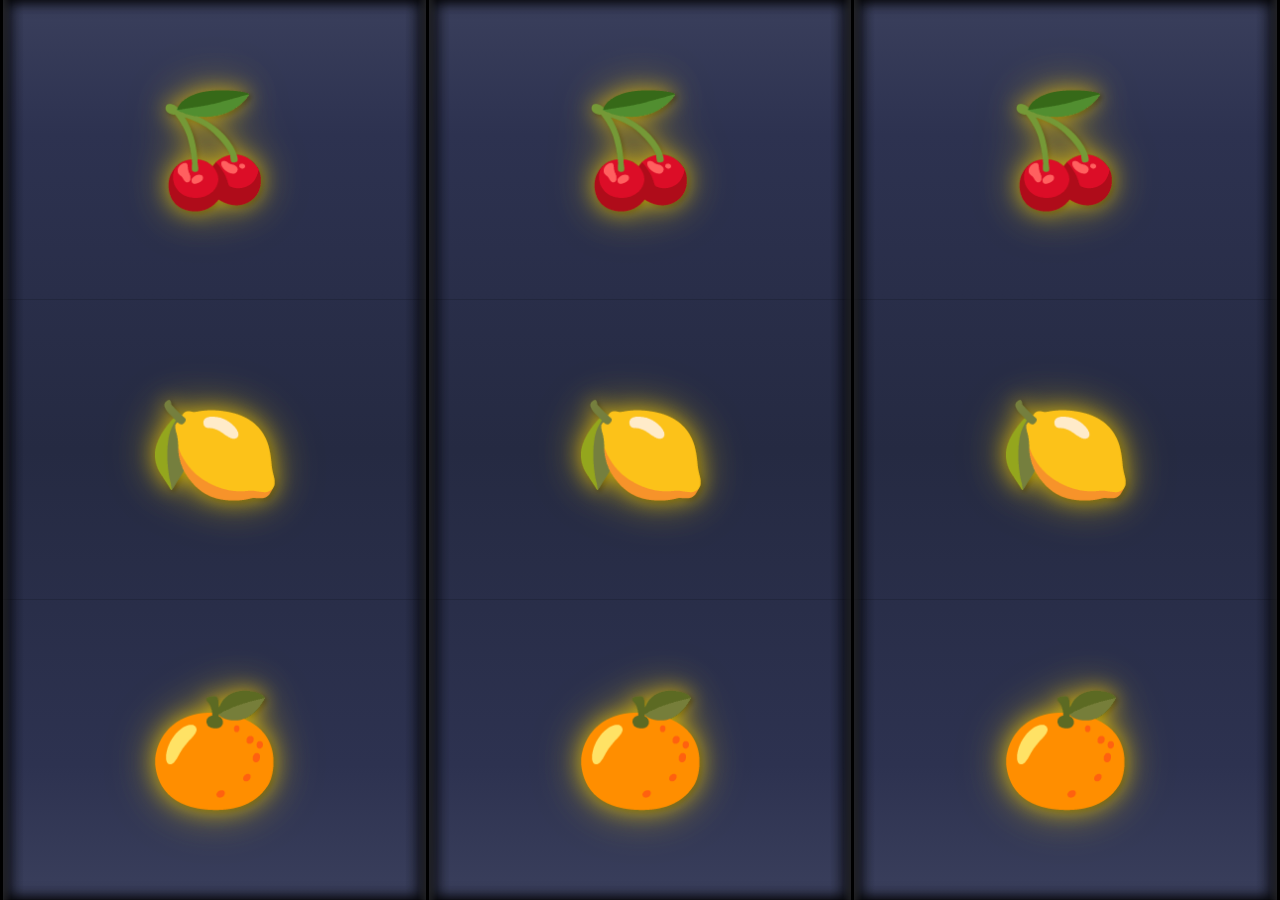
<file: index.html>
<!DOCTYPE html>
<html lang="he" dir="rtl">
<head>
    <meta charset="UTF-8">
    <meta name="viewport" content="width=device-width, initial-scale=1.0">
    <title>777 Slot Machine</title>
    <link rel="stylesheet" href="style.css">
</head>
<body>
    <div id="slot-machine">
        <div class="reel-container">
            <div class="reel" id="reel1">
                <div class="symbol">🍒</div>
                <div class="symbol">🍋</div>
                <div class="symbol">🍊</div>
                <div class="symbol">🍉</div>
                <div class="symbol">🍇</div>
                <div class="symbol">⭐</div>
                <div class="symbol">💎</div>
                <div class="symbol">7️⃣</div>
            </div>
        </div>
        
        <div class="reel-container">
            <div class="reel" id="reel2">
                <div class="symbol">🍒</div>
                <div class="symbol">🍋</div>
                <div class="symbol">🍊</div>
                <div class="symbol">🍉</div>
                <div class="symbol">🍇</div>
                <div class="symbol">⭐</div>
                <div class="symbol">💎</div>
                <div class="symbol">7️⃣</div>
            </div>
        </div>
        
        <div class="reel-container">
            <div class="reel" id="reel3">
                <div class="symbol">🍒</div>
                <div class="symbol">🍋</div>
                <div class="symbol">🍊</div>
                <div class="symbol">🍉</div>
                <div class="symbol">🍇</div>
                <div class="symbol">⭐</div>
                <div class="symbol">💎</div>
                <div class="symbol">7️⃣</div>
            </div>
        </div>
    </div>

    <div id="win-overlay" class="hidden"></div>

    <div id="settings-screen" class="hidden">
        <div class="settings-content">
            <h2>הגדרות</h2>
            
            <div class="setting-group">
                <h3>סוג המשחק</h3>
                <label>
                    <input type="radio" name="game-mode" value="automatic" checked>
                    <span>רגיל (עצירה אוטומטית)</span>
                </label>
                <label>
                    <input type="radio" name="game-mode" value="manual">
                    <span>ידני (עצור כל גלגל בנפרד)</span>
                </label>
            </div>

            <div class="setting-group">
                <h3>תדירות זכיות</h3>
                <p class="setting-description">קבע כל כמה נסיונות תהיה זכייה מובטחת (0 = רנדומלי לגמרי)</p>
                <div class="slider-container">
                    <input type="range" id="win-frequency" min="0" max="20" value="3" step="1">
                    <span id="win-frequency-value">3</span>
                </div>
                <p class="setting-note">ערך נוכחי: זכייה כל <span id="win-frequency-text">3</span> נסיונות</p>
            </div>

            <div class="setting-group">
                <h3>תמונות מותאמות אישית</h3>
                <p class="setting-description">לחץ או גרור תמונה לתיבה (עד 9 תמונות)</p>
                <div class="image-upload-grid">
                    <label class="image-upload-item" for="image1">
                        <div class="image-preview" id="preview1">
                            <span class="preview-icon">📷</span>
                            <span class="preview-text">הוסף תמונה</span>
                        </div>
                        <input type="file" id="image1" accept="image/*" hidden>
                    </label>
                    <label class="image-upload-item" for="image2">
                        <div class="image-preview" id="preview2">
                            <span class="preview-icon">📷</span>
                            <span class="preview-text">הוסף תמונה</span>
                        </div>
                        <input type="file" id="image2" accept="image/*" hidden>
                    </label>
                    <label class="image-upload-item" for="image3">
                        <div class="image-preview" id="preview3">
                            <span class="preview-icon">📷</span>
                            <span class="preview-text">הוסף תמונה</span>
                        </div>
                        <input type="file" id="image3" accept="image/*" hidden>
                    </label>
                    <label class="image-upload-item" for="image4">
                        <div class="image-preview" id="preview4">
                            <span class="preview-icon">📷</span>
                            <span class="preview-text">הוסף תמונה</span>
                        </div>
                        <input type="file" id="image4" accept="image/*" hidden>
                    </label>
                    <label class="image-upload-item" for="image5">
                        <div class="image-preview" id="preview5">
                            <span class="preview-icon">📷</span>
                            <span class="preview-text">הוסף תמונה</span>
                        </div>
                        <input type="file" id="image5" accept="image/*" hidden>
                    </label>
                    <label class="image-upload-item" for="image6">
                        <div class="image-preview" id="preview6">
                            <span class="preview-icon">📷</span>
                            <span class="preview-text">הוסף תמונה</span>
                        </div>
                        <input type="file" id="image6" accept="image/*" hidden>
                    </label>
                    <label class="image-upload-item" for="image7">
                        <div class="image-preview" id="preview7">
                            <span class="preview-icon">📷</span>
                            <span class="preview-text">הוסף תמונה</span>
                        </div>
                        <input type="file" id="image7" accept="image/*" hidden>
                    </label>
                    <label class="image-upload-item" for="image8">
                        <div class="image-preview" id="preview8">
                            <span class="preview-icon">📷</span>
                            <span class="preview-text">הוסף תמונה</span>
                        </div>
                        <input type="file" id="image8" accept="image/*" hidden>
                    </label>
                    <label class="image-upload-item" for="image9">
                        <div class="image-preview" id="preview9">
                            <span class="preview-icon">📷</span>
                            <span class="preview-text">הוסף תמונה</span>
                        </div>
                        <input type="file" id="image9" accept="image/*" hidden>
                    </label>
                </div>
                <button id="reset-images">איפוס לסמלים ברירת מחדל</button>
            </div>

            <button id="close-settings">סגור</button>
        </div>
    </div>

    <script src="script.js"></script>
</body>
</html>
</file>
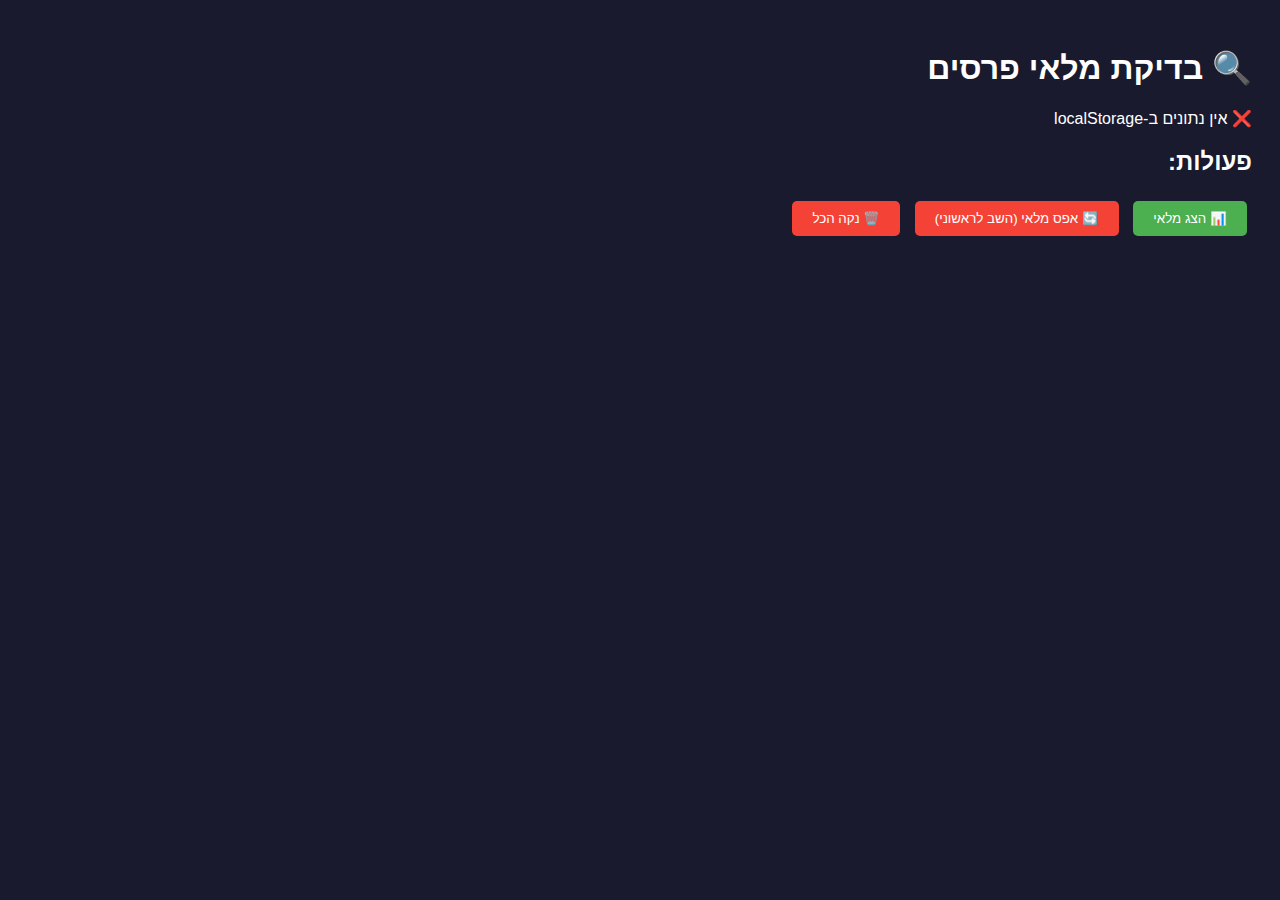
<file: check-inventory.html>
<!DOCTYPE html>
<html lang="he" dir="rtl">
<head>
    <meta charset="UTF-8">
    <title>בדיקת מלאי</title>
    <style>
        body {
            font-family: Arial, sans-serif;
            padding: 20px;
            background: #1a1a2e;
            color: white;
        }
        .prize {
            background: #2a2a4e;
            padding: 15px;
            margin: 10px 0;
            border-radius: 8px;
        }
        button {
            background: #4CAF50;
            color: white;
            border: none;
            padding: 10px 20px;
            border-radius: 5px;
            cursor: pointer;
            margin: 5px;
        }
        button:hover {
            background: #45a049;
        }
        .danger {
            background: #f44336;
        }
        .danger:hover {
            background: #da190b;
        }
    </style>
</head>
<body>
    <h1>🔍 בדיקת מלאי פרסים</h1>
    <div id="inventory-info"></div>

    <h2>פעולות:</h2>
    <button onclick="showInventory()">📊 הצג מלאי</button>
    <button onclick="resetInventory()" class="danger">🔄 אפס מלאי (השב לראשוני)</button>
    <button onclick="clearAll()" class="danger">🗑️ נקה הכל</button>

    <script>
        function showInventory() {
            const saved = localStorage.getItem('dynamicImages');
            const inventoryInfo = document.getElementById('inventory-info');

            if (!saved) {
                inventoryInfo.innerHTML = '<p>❌ אין נתונים ב-localStorage</p>';
                return;
            }

            const images = JSON.parse(saved);
            let html = '<h3>מלאי נוכחי:</h3>';

            images.forEach((img, index) => {
                const inventoryDisplay = img.inventory === null ? 'אינסוף ♾️' : img.inventory;
                const initialDisplay = img.initialInventory === null ? 'אינסוף ♾️' : img.initialInventory;
                const distributed = img.distributedCount || 0;

                html += `
                    <div class="prize">
                        <h4>${img.prizeName || img.label}</h4>
                        <p><strong>קוד:</strong> ${img.code}</p>
                        <p><strong>מלאי נוכחי:</strong> ${inventoryDisplay}</p>
                        <p><strong>מלאי ראשוני:</strong> ${initialDisplay}</p>
                        <p><strong>סה"כ חולק:</strong> ${distributed}</p>
                        <p><strong>symbolIndex:</strong> ${img.symbolIndex}</p>
                    </div>
                `;
            });

            inventoryInfo.innerHTML = html;
        }

        function resetInventory() {
            if (!confirm('האם אתה בטוח? זה ישחזר את המלאי למצב הראשוני')) {
                return;
            }

            const saved = localStorage.getItem('dynamicImages');
            if (!saved) {
                alert('אין נתונים');
                return;
            }

            const images = JSON.parse(saved);
            images.forEach(img => {
                // השב מלאי למצב ראשוני
                img.inventory = img.initialInventory;
                // אפס מונה חלוקה
                img.distributedCount = 0;
            });

            localStorage.setItem('dynamicImages', JSON.stringify(images));
            alert('✅ המלאי שוחזר למצב הראשוני!');
            showInventory();
        }

        function clearAll() {
            if (!confirm('האם אתה בטוח? זה ימחק את כל הנתונים!')) {
                return;
            }

            // נקה את כל הנתונים הישנים והחדשים
            localStorage.removeItem('dynamicImages');
            localStorage.removeItem('inventory');
            localStorage.removeItem('initialInventory');
            localStorage.removeItem('prizeInventory'); // ישן - למחיקה
            localStorage.removeItem('initialPrizeInventory'); // ישן - למחיקה
            alert('✅ כל הנתונים נמחקו!');
            document.getElementById('inventory-info').innerHTML = '<p>✅ נתונים נמחקו. רענן את הדף הראשי.</p>';
        }

        // הצג מלאי אוטומטית בטעינה
        showInventory();
    </script>
</body>
</html>
</file>
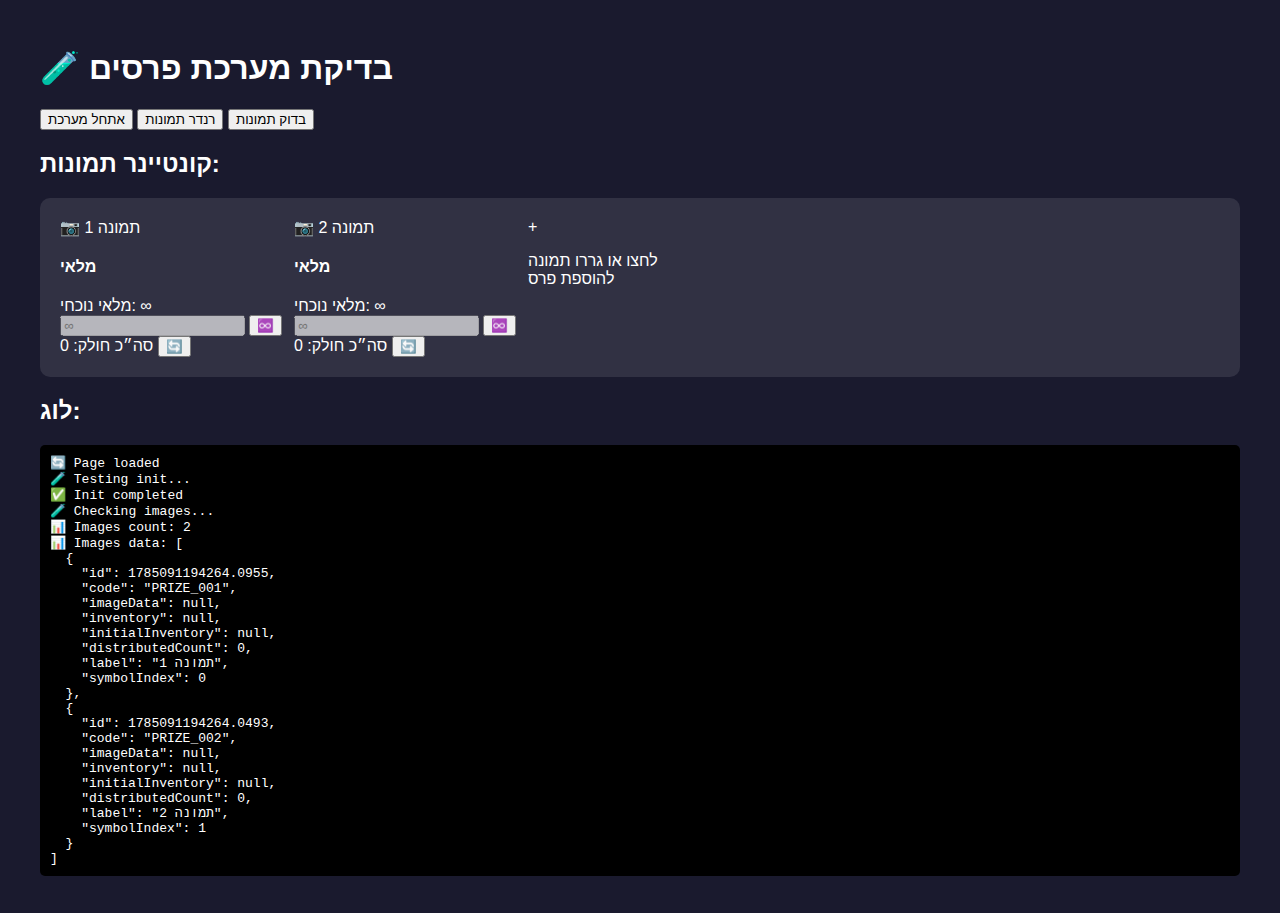
<file: test_prizes.html>
<!DOCTYPE html>
<html>
<head>
    <meta charset="UTF-8">
    <title>Test Prizes</title>
    <style>
        body {
            font-family: Arial, sans-serif;
            padding: 20px;
            background: #1a1a2e;
            color: white;
        }
        .test-container {
            max-width: 1200px;
            margin: 0 auto;
        }
        #dynamic-images-container {
            display: grid;
            grid-template-columns: repeat(5, 1fr);
            gap: 10px;
            margin: 20px 0;
            background: rgba(255,255,255,0.1);
            padding: 20px;
            border-radius: 10px;
        }
    </style>
</head>
<body>
    <div class="test-container">
        <h1>🧪 בדיקת מערכת פרסים</h1>
        <button onclick="testInit()">אתחל מערכת</button>
        <button onclick="testRender()">רנדר תמונות</button>
        <button onclick="checkImages()">בדוק תמונות</button>
        
        <h2>קונטיינר תמונות:</h2>
        <div id="dynamic-images-container"></div>
        
        <h2>לוג:</h2>
        <pre id="log" style="background: black; padding: 10px; border-radius: 5px;"></pre>
    </div>

    <script src="dynamic-images.js"></script>
    <script>
        function log(msg) {
            const logEl = document.getElementById('log');
            logEl.textContent += msg + '\n';
            console.log(msg);
        }

        function testInit() {
            log('🧪 Testing init...');
            if (window.dynamicImagesManager) {
                dynamicImagesManager.init();
                log('✅ Init completed');
            } else {
                log('❌ dynamicImagesManager not found!');
            }
        }

        function testRender() {
            log('🧪 Testing render...');
            if (window.dynamicImagesManager) {
                dynamicImagesManager.render();
                log('✅ Render completed');
            }
        }

        function checkImages() {
            log('🧪 Checking images...');
            if (window.dynamicImagesManager) {
                log(`📊 Images count: ${dynamicImagesManager.images.length}`);
                log(`📊 Images data: ${JSON.stringify(dynamicImagesManager.images, null, 2)}`);
            }
        }

        // Auto test on load
        window.addEventListener('load', () => {
            log('🔄 Page loaded');
            testInit();
            setTimeout(() => {
                checkImages();
            }, 500);
        });
    </script>
</body>
</html>
</file>
<file: style.css>
* {
    margin: 0;
    padding: 0;
    box-sizing: border-box;
}

body {
    width: 100vw;
    height: 100vh;
    overflow: hidden;
    background: linear-gradient(135deg, #667eea 0%, #764ba2 100%);
    display: flex;
    justify-content: center;
    align-items: center;
    font-family: 'Assistant', 'Arial', sans-serif;
    margin: 0;
    padding: 0;
    cursor: pointer;
    user-select: none;
}

#slot-machine {
    display: flex;
    gap: 0;
    width: 100vw;
    height: 100vh;
    padding: 0;
    justify-content: center;
    align-items: stretch;
    background: #0a0a0a;
}

.reel-container {
    flex: 1;
    height: 100vh;
    /* רקע גליל - צבע קבוע עם אפקט תלת-ממד */
    background:
        linear-gradient(90deg,
            rgba(0, 0, 0, 0.4) 0%,
            rgba(0, 0, 0, 0) 5%,
            rgba(0, 0, 0, 0) 95%,
            rgba(0, 0, 0, 0.4) 100%
        ),
        linear-gradient(180deg,
            #3a3f5c 0%,
            #2d3250 15%,
            #252a42 50%,
            #2d3250 85%,
            #3a3f5c 100%
        );
    border-radius: 0;
    box-shadow: none;
    overflow: hidden;
    position: relative;
    /* פס הפרדה שחור בין הגלילים */
    border-left: 3px solid #000000;
    border-right: 3px solid #000000;
    /* אפקט עומק תלת-ממדי */
    box-shadow:
        inset 6px 0 12px rgba(0, 0, 0, 0.6),
        inset -6px 0 12px rgba(0, 0, 0, 0.6),
        inset 0 6px 12px rgba(0, 0, 0, 0.4),
        inset 0 -6px 12px rgba(0, 0, 0, 0.4);
}

/* הגליל הראשון - ללא border שמאלי */
.reel-container:first-child {
    border-left: none;
}

/* הגליל האחרון - ללא border ימני */
.reel-container:last-child {
    border-right: none;
}

/* קווי הבהוב בצדדים */
.reel-container::before {
    content: '';
    position: absolute;
    top: 0;
    left: 0;
    right: 0;
    height: 100%;
    background:
        linear-gradient(90deg,
            rgba(255, 255, 255, 0.1) 0%,
            transparent 2%,
            transparent 98%,
            rgba(255, 255, 255, 0.1) 100%
        );
    pointer-events: none;
    z-index: 5;
}

.reel {
    position: absolute;
    width: 100%;
    top: 0;
    display: flex;
    flex-direction: column;
    will-change: transform;
}

.symbol {
    height: 33.333333vh;
    display: flex;
    justify-content: center;
    align-items: center;
    font-size: clamp(60px, 12vmin, 200px);
    /* רקע שקוף - הסמלים יושבים על הגליל */
    background: transparent;
    /* קו הפרדה עדין בין סמלים */
    border-bottom: 1px solid rgba(0, 0, 0, 0.15);
    text-shadow:
        0 0 20px rgba(255, 215, 0, 0.6),
        0 0 40px rgba(255, 215, 0, 0.4),
        0 0 60px rgba(255, 215, 0, 0.2),
        2px 2px 4px rgba(0, 0, 0, 0.5);
}

/* רספונסיבי למובייל - text-shadow מופחת לביצועים */
@media (max-width: 768px) {
    .symbol {
        font-size: clamp(40px, 15vw, 120px);
        text-shadow: 0 0 15px rgba(255, 215, 0, 0.7);
    }
}

@media (max-width: 480px) {
    .symbol {
        font-size: clamp(30px, 18vw, 100px);
        text-shadow: 0 0 10px rgba(255, 215, 0, 0.8);
    }
}

.symbol.custom-image {
    background-size: contain;
    background-position: center;
    background-repeat: no-repeat;
    font-size: 0;
    padding: 5%;
}

/* אנימציית סיבוב - מהירות מלאה מהתחלה + GPU acceleration */
@keyframes spin {
    0% {
        transform: translate3d(0, 0, 0);
    }
    100% {
        transform: translate3d(0, -300vh, 0);
    }
}

/* הוסף האצת GPU לגלילים */
.reel {
    will-change: transform;
    transform: translateZ(0);
}

.reel.spinning {
    animation: spin 0.8s linear infinite;
    /* מהירות קבועה וחזקה - כולם מסתובבים באותו קצב מלא */
}

/* אפקט תנועה - opacity בלבד (ביצועים טובים במובייל) */
.reel.spinning .symbol {
    opacity: 0.85;
    transition: opacity 0.2s ease;
}

.reel:not(.spinning) .symbol {
    opacity: 1;
    transition: opacity 0.4s ease;
}

/* אפקט מיוחד לגלילים בזמן סיבוב */
.reel.spinning::before {
    content: '';
    position: absolute;
    top: 0;
    left: 0;
    right: 0;
    bottom: 0;
    background: linear-gradient(
        to bottom,
        rgba(0, 0, 0, 0.1) 0%,
        transparent 20%,
        transparent 80%,
        rgba(0, 0, 0, 0.1) 100%
    );
    pointer-events: none;
    z-index: 1;
}

/* אפקט זכיה */
#win-overlay {
    position: fixed;
    top: 0;
    left: 0;
    width: 100vw;
    height: 100vh;
    background: rgba(255, 215, 0, 0.3);
    pointer-events: none;
    z-index: 100;
}

#win-overlay.flashing {
    animation: flash 0.3s ease-in-out 5;
}

@keyframes flash {
    0%, 100% {
        opacity: 0;
    }
    50% {
        opacity: 1;
    }
}

.hidden {
    display: none !important;
}

/* Scrolling Banner - פס מתגלגל למטה */
.scrolling-banner {
    position: fixed;
    bottom: 10px;
    left: 0;
    width: 100vw;
    height: 60px;
    background: rgba(0, 0, 0, 0.3);
    backdrop-filter: blur(15px);
    -webkit-backdrop-filter: blur(15px);
    overflow: hidden;
    z-index: 999;
    border: 1px solid rgba(255, 215, 0, 0.3);
    border-radius: 10px;
    display: flex;
    align-items: center;
    box-shadow: 0 4px 20px rgba(0, 0, 0, 0.3);
}

/* ביטול backdrop-filter במובייל לביצועים */
@media (max-width: 768px) {
    .scrolling-banner {
        backdrop-filter: none;
        -webkit-backdrop-filter: none;
        background: rgba(0, 0, 0, 0.8);
    }
}

.scrolling-text {
    display: inline-block;
    white-space: nowrap;
    color: #ffffff;
    font-size: 32px;
    font-weight: 700;
    font-family: 'Assistant', sans-serif;
    animation: scroll-rtl 180s linear infinite;  /* האטה ל-180 שניות (3 דקות) */
    will-change: transform;
}

@keyframes scroll-rtl {
    from {
        transform: translateX(0);  /* התחל מהמיקום הרגיל (נראה במסך) */
    }
    to {
        transform: translateX(100%);  /* גלול ימינה ונעלם */
    }
}

/* עבור LTR (שמאל לימין) */
.scrolling-text.ltr {
    animation: scroll-ltr 20s linear infinite;
    padding-left: 100%;
    padding-right: 0;
}

@keyframes scroll-ltr {
    0% {
        transform: translateX(-100%);
    }
    100% {
        transform: translateX(100%);
    }
}

@media (max-width: 768px) {
    .scrolling-banner {
        height: 40px;
    }

    .scrolling-text {
        font-size: 1.2em;
        line-height: 40px;
    }
}

/* מסך הגדרות */
#settings-screen {
    position: fixed;
    top: 0;
    left: 0;
    width: 100vw;
    height: 100vh;
    background: rgba(0, 0, 0, 0.9);
    display: flex;
    justify-content: center;
    align-items: center;
    z-index: 1000;
}

/* כפתור X הוסר - סגירה דרך קיצור מקלדת בלבד */

.settings-content {
    background: #0f0f1a;
    padding: 32px;
    border-radius: 12px;
    box-shadow: 0 4px 6px rgba(0, 0, 0, 0.1);
    max-width: 1400px;
    width: 80%;
    max-height: 90vh;
    overflow-y: auto;
    overflow-x: hidden;
    color: white;
    box-sizing: border-box;
    font-family: 'Assistant', -apple-system, BlinkMacSystemFont, 'Segoe UI', sans-serif;
}

/* סקרולבר מעוצב */
.settings-content::-webkit-scrollbar {
    width: 8px;
}

.settings-content::-webkit-scrollbar-track {
    background: rgba(255, 255, 255, 0.05);
    border-radius: 10px;
}

.settings-content::-webkit-scrollbar-thumb {
    background: rgba(255, 215, 0, 0.5);
    border-radius: 10px;
}

.settings-content::-webkit-scrollbar-thumb:hover {
    background: rgba(255, 215, 0, 0.7);
}

/* רספונסיבי להגדרות */
@media (max-width: 768px) {
    .settings-content {
        padding: 30px 20px;
        max-height: 85vh;
    }

    .settings-content h2 {
        font-size: 2em;
    }

    .setting-group h3 {
        font-size: 1.3em;
    }

    .setting-group label {
        font-size: 1em;
    }

    .settings-row {
        flex-direction: column;
        gap: 20px;
    }

    .setting-group.third,
    .setting-group.two-thirds {
        flex: 1 1 100%;
    }

    .settings-divider {
        margin: 25px 0;
    }
}

.settings-content h2 {
    text-align: center;
    font-size: 32px;
    margin-bottom: 32px;
    color: #ffd700;
    font-family: 'Assistant', -apple-system, BlinkMacSystemFont, 'Segoe UI', sans-serif;
    font-weight: 700;
}

/* Divider בין קבוצות הגדרות */
.settings-divider {
    height: 1px;
    background: rgba(255, 215, 0, 0.2);
    margin: 32px 0;
}

/* שורת הגדרות - 2 הגדרות זו ליד זו */
.settings-row {
    display: flex;
    gap: 24px;
    margin-bottom: 24px;
}

.settings-row .setting-group {
    margin-bottom: 0;
}

.setting-group {
    margin-bottom: 24px;
}

.setting-group.half {
    flex: 1;
    min-width: 0;
}

.setting-group.third {
    flex: 0 0 30%;
    min-width: 0;
    padding-right: 25px;
    position: relative;
}

.setting-group.third:not(:first-child) {
    padding-left: 15px;
}

.setting-group.third:not(:last-child)::after {
    content: '';
    position: absolute;
    right: -12px;
    top: 0;
    bottom: 0;
    width: 2px;
    background: linear-gradient(
        to bottom,
        rgba(255, 215, 0, 0) 0%,
        rgba(255, 215, 0, 0.3) 20%,
        rgba(255, 215, 0, 0.5) 50%,
        rgba(255, 215, 0, 0.3) 80%,
        rgba(255, 215, 0, 0) 100%
    );
}

.setting-group.third:last-child {
    padding-right: 0;
}

.setting-group.two-thirds {
    flex: 0 0 68%;
    min-width: 0;
}

.setting-group h3 {
    font-size: 20px;
    margin-bottom: 16px;
    color: #ffd700;
    font-family: 'Assistant', -apple-system, BlinkMacSystemFont, 'Segoe UI', sans-serif;
    font-weight: 600;
}

.setting-group label {
    display: flex;
    align-items: center;
    margin-bottom: 8px;
    font-size: 16px;
    cursor: pointer;
    font-family: 'Assistant', -apple-system, BlinkMacSystemFont, 'Segoe UI', sans-serif;
}

.setting-description {
    font-size: 16px;
    color: #ccc;
    margin-bottom: 16px;
    line-height: 1.5;
    font-family: 'Assistant', -apple-system, BlinkMacSystemFont, 'Segoe UI', sans-serif;
}

.setting-note {
    font-size: 16px;
    color: #ffd700;
    margin-top: 8px;
    font-family: 'Assistant', -apple-system, BlinkMacSystemFont, 'Segoe UI', sans-serif;
    font-weight: 600;
}

.slider-container {
    display: flex;
    align-items: center;
    gap: 15px;
}

.slider-container input[type="range"] {
    flex: 1;
    height: 8px;
    background: rgba(255, 255, 255, 0.2);
    border-radius: 5px;
    outline: none;
    -webkit-appearance: none;
}

.slider-container input[type="range"]::-webkit-slider-thumb {
    -webkit-appearance: none;
    appearance: none;
    width: 24px;
    height: 24px;
    background: #ffd700;
    cursor: pointer;
    border-radius: 50%;
    box-shadow: 0 0 10px rgba(255, 215, 0, 0.5);
}

.slider-container input[type="range"]::-moz-range-thumb {
    width: 24px;
    height: 24px;
    background: #ffd700;
    cursor: pointer;
    border-radius: 50%;
    border: none;
    box-shadow: 0 0 10px rgba(255, 215, 0, 0.5);
}

.slider-container span {
    font-size: 1.5em;
    font-weight: bold;
    color: #ffd700;
    min-width: 40px;
    text-align: center;
}

.setting-group input[type="radio"] {
    margin-left: 10px;
    width: 20px;
    height: 20px;
    cursor: pointer;
}

/* Color Picker Styles */
.color-picker-container {
    display: flex;
    flex-direction: column;
    align-items: stretch;
    gap: 12px;
}

.color-picker-label {
    display: flex;
    align-items: center;
    gap: 12px;
    cursor: pointer;
    padding: 10px;
    background: rgba(255, 255, 255, 0.05);
    border-radius: 8px;
    transition: background 0.3s ease;
}

.color-picker-label:hover {
    background: rgba(255, 255, 255, 0.08);
}

.color-picker-label span {
    color: rgba(255, 255, 255, 0.9);
    font-size: 1em;
}

.color-preview {
    width: 50px;
    height: 50px;
    border-radius: 8px;
    border: 2px solid rgba(255, 215, 0, 0.5);
    box-shadow: 0 2px 10px rgba(0, 0, 0, 0.3);
    cursor: pointer;
    transition: transform 0.2s ease, box-shadow 0.2s ease;
}

.color-preview:hover {
    transform: scale(1.05);
    box-shadow: 0 4px 15px rgba(255, 215, 0, 0.5);
}

#background-color-picker {
    width: 60px;
    height: 50px;
    border: 2px solid rgba(255, 215, 0, 0.5);
    border-radius: 8px;
    cursor: pointer;
    background: transparent;
    padding: 0;
}

#background-color-picker::-webkit-color-swatch-wrapper {
    padding: 0;
}

#background-color-picker::-webkit-color-swatch {
    border: none;
    border-radius: 6px;
}

#background-color-picker::-moz-color-swatch {
    border: none;
    border-radius: 6px;
}

#background-color-input {
    width: 100%;
    padding: 12px 15px;
    background: rgba(255, 255, 255, 0.1);
    border: 2px solid rgba(255, 215, 0, 0.3);
    border-radius: 8px;
    color: white;
    font-size: 1em;
    font-family: 'Assistant', monospace;
    font-weight: 600;
    text-align: center;
    transition: border-color 0.3s ease, background 0.3s ease;
    box-sizing: border-box;
}

#background-color-input:focus {
    outline: none;
    border-color: #ffd700;
    background: rgba(255, 255, 255, 0.15);
}

#background-color-input::placeholder {
    color: rgba(255, 255, 255, 0.4);
}

.small-btn {
    padding: 12px 20px;
    font-size: 0.9em;
    background: rgba(255, 215, 0, 0.2);
    color: #ffd700;
    border: 2px solid rgba(255, 215, 0, 0.5);
    border-radius: 8px;
    cursor: pointer;
    transition: all 0.3s ease;
    font-family: 'Assistant', sans-serif;
    font-weight: 600;
}

.small-btn:hover {
    background: rgba(255, 215, 0, 0.3);
    border-color: #ffd700;
    transform: translateY(-2px);
}

.small-btn:active {
    transform: translateY(0);
}

@media (max-width: 480px) {
    .color-picker-container {
        gap: 10px;
    }
    
    .color-preview {
        width: 45px;
        height: 45px;
    }
    
    #background-color-picker {
        width: 50px;
        height: 45px;
    }
    
    #background-color-input {
        min-width: 100px;
        font-size: 0.9em;
        padding: 10px;
    }
    
    .small-btn {
        padding: 10px 16px;
        font-size: 0.85em;
    }
}

/* גריד העלאת תמונות - מינימליסטי */
.image-upload-grid {
    display: grid !important;
    grid-template-columns: repeat(auto-fill, 180px) !important;
    gap: 10px;
    margin-bottom: 20px;
    width: 100%;
    justify-content: flex-start;
    align-items: start;
}

.image-upload-item {
    width: 180px !important;
    max-width: 180px !important;
    min-width: 180px !important;
    display: flex !important;
    flex-direction: column !important;
    box-sizing: border-box;
}

@media (max-width: 768px) {
    .image-upload-grid {
        grid-template-columns: repeat(auto-fill, 160px) !important;
    }

    .image-upload-item {
        width: 160px !important;
        max-width: 160px !important;
        min-width: 160px !important;
    }
}

@media (max-width: 480px) {
    .image-upload-grid {
        grid-template-columns: repeat(auto-fill, 150px) !important;
        gap: 6px;
    }

    .image-upload-item {
        width: 150px !important;
        max-width: 150px !important;
        min-width: 150px !important;
    }
}

.image-upload-item label {
    cursor: pointer;
    transition: transform 0.2s ease;
}

.image-upload-item label:hover {
    transform: translateY(-2px);
}

.image-upload-item label:active {
    transform: translateY(0);
}

.image-preview {
    width: 100%;
    aspect-ratio: 1;
    background: rgba(255, 255, 255, 0.03);
    border: 2px dashed rgba(255, 215, 0, 0.4);
    border-radius: 8px;
    display: flex;
    flex-direction: column;
    justify-content: center;
    align-items: center;
    gap: 5px;
    overflow: hidden;
    position: relative;
    transition: all 0.3s ease;
    padding: 8px;
}

.image-preview:hover {
    border-color: #ffd700;
    background: rgba(255, 255, 255, 0.06);
    box-shadow: 0 0 15px rgba(255, 215, 0, 0.2);
}

/* תמונה מועלית - תמיכה ברקע שקוף */
.uploaded-image {
    width: 100%;
    height: 100%;
    object-fit: contain;
    object-position: center;
    border-radius: 6px;
    display: block;
}

.preview-icon {
    font-size: 1.8em;
    opacity: 0.6;
    transition: opacity 0.3s ease;
}

.image-preview:hover .preview-icon {
    opacity: 1;
}

.image-preview .preview-text {
    color: rgba(255, 215, 0, 0.7);
    font-size: 0.7em;
    font-weight: 500;
    text-align: center;
    pointer-events: none;
}

/* הסתר את input הקובץ */
.image-upload-item input[type="file"] {
    display: none;
}

/* שדה מלאי */
.inventory-input-wrapper {
    display: flex;
    align-items: center;
    justify-content: center;
    gap: 8px;
    padding: 8px;
    background: rgba(0, 0, 0, 0.2);
    border-radius: 8px;
    margin-top: 8px;
    box-sizing: border-box;
    flex-wrap: wrap;
}

.inventory-input-wrapper label {
    font-size: 0.85em;
    color: rgba(255, 255, 255, 0.7);
    font-weight: 500;
}

.reset-inventory-btn {
    padding: 4px 10px;
    background: rgba(255, 70, 70, 0.8);
    color: white;
    border: none;
    border-radius: 5px;
    font-family: 'Assistant', sans-serif;
    font-size: 0.75em;
    font-weight: 600;
    cursor: pointer;
    transition: all 0.3s ease;
}

.reset-inventory-btn:hover {
    background: rgba(255, 50, 50, 1);
    transform: scale(1.05);
}

.reset-inventory-btn:active {
    transform: scale(0.95);
}

.inventory-input {
    width: 60px;
    padding: 6px 10px;
    background: rgba(255, 255, 255, 0.1);
    border: 1px solid rgba(255, 215, 0, 0.3);
    border-radius: 6px;
    color: #fff;
    font-size: 0.95em;
    font-weight: 600;
    text-align: center;
    transition: all 0.3s ease;
}

.inventory-input:focus {
    outline: none;
    border-color: rgba(255, 215, 0, 0.6);
    background: rgba(255, 255, 255, 0.15);
    box-shadow: 0 0 10px rgba(255, 215, 0, 0.3);
}

.inventory-input:hover {
    border-color: rgba(255, 215, 0, 0.5);
}

/* קאונטר חלוקת פרסים */
.inventory-counter {
    text-align: center;
    padding: 4px 8px;
    margin-top: 4px;
    font-size: 0.8em;
    color: rgba(255, 215, 0, 0.9);
    font-weight: 600;
    background: rgba(0, 0, 0, 0.15);
    border-radius: 6px;
    direction: ltr;
}

.inventory-counter .distributed {
    color: #4ade80;
    font-weight: 700;
}

.inventory-counter .total {
    color: rgba(255, 255, 255, 0.8);
}

/* עיצוב למובייל */
@media (max-width: 768px) {
    .inventory-input-wrapper {
        padding: 6px;
        gap: 6px;
    }

    .inventory-input {
        width: 50px;
        padding: 4px 8px;
        font-size: 0.85em;
    }

    .inventory-input-wrapper label {
        font-size: 0.8em;
    }

    .inventory-counter {
        font-size: 0.75em;
        padding: 3px 6px;
    }
}

button {
    background: linear-gradient(135deg, #ffd700 0%, #ffed4e 100%);
    color: #1a1a2e;
    border: none;
    padding: 15px 30px;
    font-size: 1.2em;
    font-weight: bold;
    border-radius: 10px;
    cursor: pointer;
    box-shadow: 0 5px 15px rgba(255, 215, 0, 0.4);
    transition: transform 0.2s, box-shadow 0.2s;
}

button:hover {
    transform: translateY(-2px);
    box-shadow: 0 8px 20px rgba(255, 215, 0, 0.6);
}

button:active {
    transform: translateY(0);
}

#close-settings {
    display: block;
    margin: 30px auto 0;
}

/* Images Actions Container */
.images-actions {
    display: flex;
    gap: 15px;
    margin-top: 20px;
    margin-bottom: 30px;
    justify-content: center;
    flex-wrap: wrap;
}

/* Add Image Button */
.add-image-btn {
    padding: 12px 25px;
    font-size: 1em;
    background: linear-gradient(135deg, #4CAF50 0%, #45a049 100%);
    color: white;
    border: 2px solid rgba(76, 175, 80, 0.6);
    border-radius: 10px;
    cursor: pointer;
    transition: all 0.3s ease;
    font-family: 'Assistant', sans-serif;
    font-weight: 700;
    display: inline-flex;
    align-items: center;
    gap: 8px;
    box-shadow: 0 4px 15px rgba(76, 175, 80, 0.3);
}

.add-image-btn:hover {
    background: linear-gradient(135deg, #5bc05e 0%, #4caf50 100%);
    transform: translateY(-3px);
    box-shadow: 0 6px 20px rgba(76, 175, 80, 0.5);
}

.add-image-btn:active {
    transform: translateY(0);
}

/* Reset Images Button */
.reset-images-btn {
    padding: 12px 25px;
    font-size: 1em;
    background: linear-gradient(135deg, rgba(255, 70, 70, 0.4), rgba(244, 67, 54, 0.5));
    color: white;
    border: 2px solid rgba(255, 70, 70, 0.6);
    border-radius: 10px;
    cursor: pointer;
    transition: all 0.3s ease;
    font-family: 'Assistant', sans-serif;
    font-weight: 700;
    display: inline-flex;
    align-items: center;
    gap: 8px;
    box-shadow: 0 4px 15px rgba(255, 70, 70, 0.3);
}

.reset-images-btn:hover {
    background: linear-gradient(135deg, rgba(255, 70, 70, 0.6), rgba(244, 67, 54, 0.7));
    transform: translateY(-3px);
    box-shadow: 0 6px 20px rgba(255, 70, 70, 0.5);
}

.reset-images-btn:active {
    transform: translateY(0);
}

/* Remove Image Button */
.remove-image-btn {
    padding: 8px 12px;
    font-size: 0.9em;
    background: rgba(255, 70, 70, 0.3);
    color: white;
    border: 1px solid rgba(255, 70, 70, 0.5);
    border-radius: 6px;
    cursor: pointer;
    transition: all 0.2s ease;
    margin-right: 5px;
    display: inline-flex;
    align-items: center;
    justify-content: center;
    gap: 4px;
    min-width: auto;
    height: auto;
}

.remove-image-btn svg {
    width: 14px;
    height: 14px;
    stroke: currentColor;
}

.remove-image-btn:hover {
    background: rgba(255, 70, 70, 0.6);
    transform: translateY(-2px);
}

.remove-image-btn:active {
    transform: translateY(0);
}

/* ✅ NEW INVENTORY UI STYLES */

/* Inventory Controls Container */
.inventory-controls {
    background: rgba(0, 0, 0, 0.3);
    border-radius: 8px;
    padding: 12px;
    margin-top: 8px;
    display: flex;
    flex-direction: column;
    gap: 10px;
    max-width: 100%;
    overflow: hidden;
    box-sizing: border-box;
}

.inventory-header {
    margin: 0 0 8px 0;
    font-size: 0.9em;
    font-weight: 700;
    color: #ffd700;
    text-align: center;
    border-bottom: 1px solid rgba(255, 215, 0, 0.3);
    padding-bottom: 5px;
}

/* Prize Name Input Row */
.prize-name-input-row {
    display: flex;
    flex-direction: column;
    gap: 5px;
    margin-bottom: 8px;
}

.prize-name-label {
    font-size: 0.85em;
    color: rgba(255, 255, 255, 0.8);
    font-weight: 600;
}

.prize-name-input {
    width: 100%;
    padding: 8px 12px;
    background: rgba(255, 255, 255, 0.1);
    border: 1px solid rgba(138, 43, 226, 0.4);
    border-radius: 6px;
    color: white;
    font-family: 'Assistant', sans-serif;
    font-size: 0.9em;
    font-weight: 500;
    text-align: right;
    transition: all 0.2s ease;
    box-sizing: border-box;
}

.prize-name-input::placeholder {
    color: rgba(255, 255, 255, 0.4);
    font-size: 0.85em;
}

.prize-name-input:focus {
    outline: none;
    border-color: rgba(138, 43, 226, 0.8);
    background: rgba(255, 255, 255, 0.15);
    box-shadow: 0 0 8px rgba(138, 43, 226, 0.3);
}

/* Inventory Display Row */
.inventory-display-row {
    display: flex;
    justify-content: space-between;
    align-items: center;
    padding: 5px 10px;
    background: rgba(255, 255, 255, 0.05);
    border-radius: 5px;
    gap: 8px;
    max-width: 100%;
    box-sizing: border-box;
}

.inventory-label {
    font-size: 0.85em;
    color: rgba(255, 255, 255, 0.7);
    font-weight: 500;
}

.inventory-current {
    font-size: 1.1em;
    font-weight: 700;
    color: #ffd700;
}

/* Inventory Input Row */
.inventory-input-row {
    display: flex;
    gap: 8px;
    align-items: center;
    max-width: 100%;
    box-sizing: border-box;
}

.inventory-input-new {
    flex: 1;
    padding: 8px 12px;
    background: rgba(255, 255, 255, 0.1);
    border: 1px solid rgba(255, 215, 0, 0.3);
    border-radius: 6px;
    color: white;
    font-family: 'Assistant', sans-serif;
    font-size: 0.95em;
    font-weight: 600;
    text-align: center;
    transition: all 0.2s ease;
    min-width: 0;
    box-sizing: border-box;
}

.inventory-input-new:focus {
    outline: none;
    border-color: #ffd700;
    background: rgba(255, 255, 255, 0.15);
    box-shadow: 0 0 10px rgba(255, 215, 0, 0.3);
}

.inventory-input-new:disabled {
    opacity: 0.5;
    cursor: not-allowed;
}

.inventory-input-new::placeholder {
    color: rgba(255, 215, 0, 0.5);
}

/* Unlimited Toggle Button */
.unlimited-toggle-btn {
    padding: 8px 12px;
    background: rgba(255, 215, 0, 0.2);
    border: 2px solid rgba(255, 215, 0, 0.3);
    border-radius: 6px;
    color: #ffd700;
    font-size: 1.2em;
    cursor: pointer;
    transition: all 0.2s ease;
    min-width: 45px;
}

.unlimited-toggle-btn:hover {
    background: rgba(255, 215, 0, 0.3);
    border-color: #ffd700;
    transform: scale(1.05);
}

.unlimited-toggle-btn.active {
    background: rgba(255, 215, 0, 0.4);
    border-color: #ffd700;
    box-shadow: 0 0 15px rgba(255, 215, 0, 0.4);
}

/* Distributed Section */
.distributed-section {
    display: flex;
    justify-content: space-between;
    align-items: center;
    padding: 5px 10px;
    background: rgba(76, 175, 80, 0.1);
    border-radius: 5px;
    border: 1px solid rgba(76, 175, 80, 0.3);
    gap: 8px;
    max-width: 100%;
    box-sizing: border-box;
}

.distributed-label {
    font-size: 0.85em;
    color: rgba(255, 255, 255, 0.7);
    font-weight: 500;
}

.distributed-value {
    font-size: 1em;
    font-weight: 700;
    color: #4CAF50;
}

.reset-distributed-icon {
    cursor: pointer;
    color: #FF9800;
    transition: all 0.2s ease;
}

.reset-distributed-icon:hover {
    color: #FFB74D;
    transform: scale(1.2);
    filter: drop-shadow(0 0 6px rgba(255, 152, 0, 0.6));
}

.reset-distributed-icon:active {
    transform: scale(1.05);
}

/* Remove Image Button (New) */
.remove-image-btn-new {
    padding: 8px 12px;
    background: #f44336;
    border: none;
    border-radius: 6px;
    color: white;
    font-size: 16px;
    font-weight: 600;
    font-family: 'Assistant', -apple-system, BlinkMacSystemFont, 'Segoe UI', sans-serif;
    cursor: pointer;
    transition: all 0.3s ease;
    display: flex;
    align-items: center;
    justify-content: center;
    gap: 6px;
    margin-top: 8px;
    box-shadow: 0 1px 3px rgba(0, 0, 0, 0.1);
    min-height: 36px;
}

.remove-image-btn-new:hover {
    background: #da190b;
    transform: translateY(-1px);
    box-shadow: 0 4px 6px rgba(0, 0, 0, 0.1);
}

/* Add Prize Box */
.add-prize-box {
    display: flex;
    flex-direction: column;
    justify-content: center;
    align-items: center;
    width: 150px;
    height: 150px;
    max-width: 150px;
    background: rgba(255, 255, 255, 0.03);
    border: 3px dashed rgba(76, 175, 80, 0.5);
    border-radius: 8px;
    cursor: pointer;
    transition: all 0.3s ease;
    padding: 15px;
    box-sizing: border-box;
}

@media (max-width: 480px) {
    .add-prize-box {
        width: 140px;
        height: 140px;
        max-width: 140px;
    }
}

.add-prize-box:hover {
    border-color: #4CAF50;
    background: rgba(76, 175, 80, 0.1);
    box-shadow: 0 0 20px rgba(76, 175, 80, 0.3);
    transform: translateY(-3px);
}

.add-prize-icon {
    font-size: 2.5em;
    color: #4CAF50;
    font-weight: 300;
    line-height: 1;
    margin-bottom: 8px;
}

.add-prize-text {
    color: rgba(76, 175, 80, 0.8);
    font-size: 0.7em;
    font-weight: 600;
    text-align: center;
    margin: 0;
    line-height: 1.3;
}

/* Global Prizes Toggle Container */
.prizes-toggle-container {
    display: flex;
    align-items: center;
    justify-content: center;
    gap: 15px;
    padding: 15px;
    background: rgba(0, 0, 0, 0.3);
    border-radius: 10px;
    margin-top: 20px;
    border: 1px solid rgba(255, 215, 0, 0.2);
}

.toggle-label {
    font-size: 1em;
    font-weight: 600;
    color: white;
}

.toggle-status {
    font-size: 0.9em;
    color: rgba(255, 255, 255, 0.7);
    font-weight: 500;
}

/* Toggle Switch */
.toggle-switch {
    position: relative;
    display: inline-block;
    width: 50px;
    height: 26px;
}

.toggle-switch input {
    opacity: 0;
    width: 0;
    height: 0;
}

.toggle-slider {
    position: absolute;
    cursor: pointer;
    top: 0;
    left: 0;
    right: 0;
    bottom: 0;
    background-color: rgba(255, 70, 70, 0.5);
    transition: 0.4s;
    border-radius: 26px;
}

.toggle-slider:before {
    position: absolute;
    content: "";
    height: 18px;
    width: 18px;
    left: 4px;
    bottom: 4px;
    background-color: white;
    transition: 0.4s;
    border-radius: 50%;
}

input:checked + .toggle-slider {
    background-color: #4CAF50;
}

input:checked + .toggle-slider:before {
    transform: translateX(24px);
}

.toggle-slider:hover {
    box-shadow: 0 0 10px rgba(255, 215, 0, 0.5);
}

/* Tutorial Modal Styles */
.tutorial-overlay {
    position: fixed;
    top: 0;
    left: 0;
    width: 100vw;
    height: 100vh;
    background: rgba(0, 0, 0, 0.95);
    display: none;
    justify-content: center;
    align-items: center;
    z-index: 10000;
    backdrop-filter: blur(20px) saturate(180%);
}

/* ביטול backdrop-filter במובייל */
@media (max-width: 768px) {
    .tutorial-overlay {
        backdrop-filter: none;
        background: rgba(0, 0, 0, 0.97);
    }
}

.tutorial-content {
    background: #0a0a0a;
    background-image:
        linear-gradient(135deg, rgba(255, 255, 255, 0.03) 0%, transparent 50%),
        linear-gradient(135deg, #0a0a0a 0%, #151515 100%);
    padding: 45px;
    border-radius: 25px;
    max-width: 600px;
    width: 90%;
    box-shadow:
        0 25px 80px rgba(0, 0, 0, 0.9),
        inset 0 1px 0 rgba(255, 255, 255, 0.08),
        inset 0 -1px 0 rgba(0, 0, 0, 0.7);
    animation: slideIn 0.5s ease-out;
    border: 1px solid rgba(255, 255, 255, 0.08);
    position: relative;
    overflow: hidden;
}

.tutorial-content::before {
    content: '';
    position: absolute;
    top: 0;
    left: 0;
    right: 0;
    height: 60%;
    background: linear-gradient(180deg, rgba(255, 255, 255, 0.02) 0%, transparent 100%);
    pointer-events: none;
}

.tutorial-content h2 {
    color: #ffd700;
    text-align: center;
    margin-bottom: 30px;
    font-size: 32px;
    text-shadow: 2px 2px 4px rgba(0, 0, 0, 0.3);
    font-family: 'Assistant', sans-serif;
    font-weight: 700;
}

.tutorial-section {
    margin-bottom: 25px;
    background: rgba(0, 0, 0, 0.4);
    padding: 20px;
    border-radius: 15px;
    border: 1px solid rgba(255, 255, 255, 0.05);
    backdrop-filter: blur(10px);
}

/* ביטול backdrop-filter במובייל */
@media (max-width: 768px) {
    .tutorial-section {
        backdrop-filter: none;
        background: rgba(0, 0, 0, 0.7);
    }
}

.tutorial-section h3 {
    color: #ffd700;
    margin-bottom: 15px;
    font-size: 22px;
    font-family: 'Assistant', sans-serif;
    font-weight: 600;
}

.tutorial-section ul {
    list-style: none;
    padding: 0;
}

.tutorial-section li {
    color: #fff;
    margin-bottom: 10px;
    font-size: 16px;
    line-height: 1.6;
    font-family: 'Assistant', sans-serif;
    font-weight: 400;
}

.tutorial-section strong {
    color: #ffd700;
    font-weight: 600;
}

#tutorial-close {
    display: block;
    margin: 35px auto 0;
    padding: 18px 50px;
    background: #ffd700;
    color: #0a0a0a;
    border: none;
    border-radius: 50px;
    font-size: 20px;
    font-weight: 800;
    cursor: pointer;
    transition: all 0.3s ease;
    box-shadow:
        0 8px 25px rgba(255, 215, 0, 0.3),
        inset 0 1px 0 rgba(255, 255, 255, 0.4);
    font-family: 'Assistant', sans-serif;
    text-transform: uppercase;
    letter-spacing: 1px;
}

#tutorial-close:hover {
    transform: translateY(-3px);
    box-shadow:
        0 12px 35px rgba(255, 215, 0, 0.5),
        inset 0 1px 0 rgba(255, 255, 255, 0.4);
    background: #ffdb4d;
}

/* Powered by Playzone */
.powered-by {
    margin-top: 30px;
    padding-top: 20px;
    border-top: 1px solid rgba(255, 255, 255, 0.1);
    text-align: center;
    font-size: 14px;
    color: rgba(255, 255, 255, 0.5);
    font-family: 'Assistant', sans-serif;
}

.powered-by span {
    margin-left: 5px;
}

.powered-by a {
    color: #ffd700;
    text-decoration: none;
    font-weight: 600;
    transition: color 0.3s ease;
    margin-right: 5px;
}

.powered-by a:hover {
    color: #fff;
    text-shadow: 0 0 10px rgba(255, 215, 0, 0.8);
}

/* Tutorial Powered by Playzone */
.tutorial-powered-by {
    margin-top: 35px;
    padding-top: 25px;
    border-top: 1px solid rgba(255, 255, 255, 0.05);
    text-align: center;
    font-size: 13px;
    color: rgba(255, 255, 255, 0.3);
    font-family: 'Assistant', sans-serif;
    letter-spacing: 0.5px;
}

.tutorial-powered-by span {
    margin-left: 5px;
    text-transform: uppercase;
    font-size: 11px;
}

.tutorial-powered-by a {
    color: #ffd700;
    text-decoration: none;
    font-weight: 700;
    transition: all 0.3s ease;
    margin-right: 5px;
    text-transform: uppercase;
    letter-spacing: 1px;
}

.tutorial-powered-by a:hover {
    color: #fff;
    text-shadow: 0 0 15px rgba(255, 215, 0, 0.8);
}

@keyframes slideIn {
    from {
        opacity: 0;
        transform: scale(0.9) translateY(-30px);
    }
    to {
        opacity: 1;
        transform: scale(1) translateY(0);
    }
}

/* רספונסיבי למסך הדרכה - טאבלט */
@media (max-width: 768px) {
    .tutorial-content {
        padding: 35px 25px;
        max-width: 90%;
        width: 90%;
    }
    
    .tutorial-content h2 {
        font-size: 26px;
        margin-bottom: 25px;
    }
    
    .tutorial-section {
        padding: 18px;
        margin-bottom: 20px;
    }
    
    .tutorial-section h3 {
        font-size: 20px;
        margin-bottom: 12px;
    }
    
    .tutorial-section li {
        font-size: 15px;
        line-height: 1.5;
        margin-bottom: 8px;
    }
    
    #tutorial-close {
        padding: 16px 40px;
        font-size: 18px;
        margin: 30px auto 0;
    }
}

/* רספונסיבי למסך הדרכה - מובייל */
@media (max-width: 480px) {
    .tutorial-content {
        padding: 25px 18px;
        max-width: 95%;
        width: 95%;
        max-height: 88vh;
        overflow-y: auto;
    }
    
    .tutorial-content h2 {
        font-size: 22px;
        margin-bottom: 20px;
        line-height: 1.3;
    }
    
    .tutorial-section {
        padding: 15px;
        margin-bottom: 15px;
    }
    
    .tutorial-section h3 {
        font-size: 18px;
        margin-bottom: 10px;
    }
    
    .tutorial-section li {
        font-size: 14px;
        line-height: 1.5;
        margin-bottom: 8px;
    }
    
    #tutorial-close {
        padding: 14px 35px;
        font-size: 16px;
        margin: 25px auto 0;
        letter-spacing: 0.5px;
    }
    
    .tutorial-powered-by {
        margin-top: 25px;
        padding-top: 20px;
        font-size: 11px;
    }
}

/* רספונסיבי למסך הדרכה - מובייל קטן מאוד */
@media (max-width: 360px) {
    .tutorial-content {
        padding: 20px 15px;
        max-height: 90vh;
    }
    
    .tutorial-content h2 {
        font-size: 20px;
        margin-bottom: 18px;
    }
    
    .tutorial-section {
        padding: 12px;
        margin-bottom: 12px;
    }
    
    .tutorial-section h3 {
        font-size: 16px;
    }
    
    .tutorial-section li {
        font-size: 13px;
    }
    
    #tutorial-close {
        padding: 12px 30px;
        font-size: 15px;
    }
}

/* Settings Button */
.settings-btn {
    position: fixed;
    bottom: 30px;
    right: 30px;
    width: 60px;
    height: 60px;
    border-radius: 50%;
    background: linear-gradient(135deg, #ffd700 0%, #ffa500 100%);
    border: none;
    font-size: 30px;
    cursor: pointer;
    box-shadow:
        0 5px 20px rgba(255, 215, 0, 0.4),
        inset 0 1px 0 rgba(255, 255, 255, 0.3);
    transition: all 0.3s ease;
    z-index: 1000;
    display: flex;
    align-items: center;
    justify-content: center;
}

.settings-btn:hover {
    transform: scale(1.1) rotate(45deg);
    box-shadow:
        0 8px 30px rgba(255, 215, 0, 0.6),
        inset 0 1px 0 rgba(255, 255, 255, 0.3);
}

.settings-btn:active {
    transform: scale(0.95) rotate(45deg);
}

/* Checkbox Styles */
.checkbox-label {
    display: flex;
    align-items: center;
    cursor: pointer;
    font-size: 1.2em;
    margin-bottom: 20px;
    padding: 12px 15px;
    background: rgba(255, 215, 0, 0.08);
    border: 1px solid rgba(255, 215, 0, 0.3);
    border-radius: 8px;
    transition: all 0.3s ease;
    width: fit-content;
}

.checkbox-label:hover {
    background: rgba(255, 215, 0, 0.12);
    border-color: rgba(255, 215, 0, 0.5);
}

.checkbox-label input[type="checkbox"] {
    width: 22px;
    height: 22px;
    margin-left: 10px;
    cursor: pointer;
    accent-color: #ffd700;
}

.checkbox-label span {
    font-family: 'Assistant', sans-serif;
    font-weight: 600;
    color: #ffd700;
}

/* Tutorial Buttons Container */
.tutorial-buttons {
    display: flex;
    gap: 15px;
    justify-content: center;
    margin-top: 35px;
}

#tutorial-settings {
    padding: 14px 25px;
    background: transparent;
    color: #ffd700;
    border: 2px solid #ffd700;
    border-radius: 30px;
    font-size: 16px;
    font-weight: 600;
    cursor: pointer;
    transition: all 0.3s ease;
    font-family: 'Assistant', sans-serif;
}

#tutorial-settings:hover {
    background: rgba(255, 215, 0, 0.15);
    transform: translateY(-2px);
    box-shadow: 0 5px 20px rgba(255, 215, 0, 0.2);
}

/* Sound Upload Styles - Grid Layout */
.sound-uploads-grid {
    display: grid;
    grid-template-columns: repeat(3, 1fr);
    gap: 15px;
    margin-top: 20px;
}

.sound-upload-item {
    background: rgba(0, 0, 0, 0.3);
    border: 1px solid rgba(255, 215, 0, 0.2);
    border-radius: 10px;
    padding: 15px;
    transition: all 0.3s ease;
}

.sound-upload-item:hover {
    border-color: rgba(255, 215, 0, 0.5);
    background: rgba(0, 0, 0, 0.4);
    transform: translateY(-2px);
}

.sound-label {
    display: block;
    font-size: 1em;
    color: #ffd700;
    font-family: 'Assistant', sans-serif;
    font-weight: 600;
    margin-bottom: 10px;
    text-align: center;
}

.sound-input-row {
    display: flex;
    gap: 8px;
    align-items: center;
}

.sound-upload-item input[type="file"] {
    flex: 1;
    padding: 8px;
    background: rgba(255, 255, 255, 0.1);
    border: 1px solid rgba(255, 255, 255, 0.2);
    border-radius: 6px;
    color: #fff;
    font-family: 'Assistant', sans-serif;
    font-size: 0.85em;
    cursor: pointer;
    transition: all 0.3s ease;
}

.sound-upload-item input[type="file"]:hover {
    background: rgba(255, 255, 255, 0.15);
    border-color: rgba(255, 215, 0, 0.4);
}

.sound-upload-item input[type="file"]::file-selector-button {
    background: rgba(255, 215, 0, 0.2);
    border: 1px solid rgba(255, 215, 0, 0.4);
    border-radius: 4px;
    color: #ffd700;
    padding: 4px 10px;
    cursor: pointer;
    font-family: 'Assistant', sans-serif;
    transition: all 0.3s ease;
}

.sound-upload-item input[type="file"]::file-selector-button:hover {
    background: rgba(255, 215, 0, 0.3);
}

.reset-sound {
    padding: 8px 12px;
    background: rgba(255, 70, 70, 0.3);
    border: 1px solid rgba(255, 70, 70, 0.6);
    border-radius: 6px;
    color: #fff;
    cursor: pointer;
    transition: all 0.3s ease;
    font-size: 18px;
    min-width: 40px;
    display: flex;
    align-items: center;
    justify-content: center;
}

.reset-sound:hover {
    background: rgba(255, 70, 70, 0.5);
    border-color: rgba(255, 70, 70, 0.8);
    transform: scale(1.05);
}

.reset-sound:active {
    transform: scale(0.95);
}

/* Responsive for sounds */
@media (max-width: 768px) {
    .sound-uploads-grid {
        grid-template-columns: 1fr;
        gap: 12px;
    }
}

/* Color Picker Styles */
.color-picker-container {
    display: flex;
    align-items: center;
    gap: 10px;
    flex-wrap: wrap;
}

.color-picker-label {
    display: flex;
    align-items: center;
    gap: 10px;
    cursor: pointer;
}

#color-preview {
    width: 60px;
    height: 40px;
    border-radius: 8px;
    border: 2px solid rgba(255, 255, 255, 0.3);
    background: linear-gradient(180deg, #1a1a2e 0%, #16213e 100%);
    cursor: pointer;
    transition: all 0.3s ease;
}

.color-picker-label:hover #color-preview {
    border-color: #ffd700;
    box-shadow: 0 0 10px rgba(255, 215, 0, 0.3);
}

.color-picker-label span {
    color: #fff;
    font-family: 'Assistant', sans-serif;
    font-size: 0.9em;
}

#background-color-input {
    padding: 8px 12px;
    background: rgba(255, 255, 255, 0.1);
    border: 1px solid rgba(255, 255, 255, 0.2);
    border-radius: 5px;
    color: #fff;
    font-family: 'Assistant', sans-serif;
    width: 100px;
}

#reset-background-color {
    padding: 8px 15px;
    background: rgba(255, 215, 0, 0.2);
    border: 1px solid #ffd700;
    border-radius: 5px;
    color: #ffd700;
    cursor: pointer;
    transition: all 0.3s ease;
    font-family: 'Assistant', sans-serif;
}

#reset-background-color:hover {
    background: rgba(255, 215, 0, 0.3);
    transform: scale(1.05);
}

/* Settings Sticky Footer */
.settings-sticky-footer {
    position: sticky;
    bottom: 0;
    left: 0;
    right: 0;
    display: flex;
    flex-direction: column;
    gap: 15px;
    justify-content: center;
    align-items: center;
    padding: 20px 30px;
    margin: 30px -32px -32px -32px;
    background: linear-gradient(135deg, #1a1a2e 0%, #16213e 100%);
    border-top: 2px solid rgba(255, 215, 0, 0.3);
    box-shadow: 0 -5px 20px rgba(0, 0, 0, 0.5);
    z-index: 100;
}

/* Settings Buttons Container */
.settings-buttons {
    display: flex;
    gap: 20px;
    justify-content: center;
    align-items: center;
    margin-top: 30px;
}

/* כפתור שמור יחיד */
.save-btn-single {
    width: 100%;
    max-width: 300px;
    padding: 18px 50px;
    border: none;
    border-radius: 12px;
    font-size: 22px;
    font-weight: 800;
    cursor: pointer;
    transition: all 0.3s ease;
    font-family: 'Assistant', sans-serif;
    text-transform: uppercase;
    letter-spacing: 2px;
    background: linear-gradient(135deg, #4CAF50 0%, #45a049 100%);
    color: white;
    box-shadow: 0 5px 20px rgba(76, 175, 80, 0.4);
}

.save-btn-single:hover {
    transform: translateY(-3px);
    box-shadow: 0 8px 30px rgba(76, 175, 80, 0.6);
    background: linear-gradient(135deg, #5bc05e 0%, #4caf50 100%);
}

.save-btn-single:active {
    transform: translateY(0);
}

/* Powered by בפוטר */
.footer-powered-by {
    text-align: center;
    font-size: 13px;
    color: rgba(255, 255, 255, 0.4);
    font-family: 'Assistant', sans-serif;
    padding-top: 10px;
    border-top: 1px solid rgba(255, 255, 255, 0.1);
    width: 100%;
}

.footer-powered-by span {
    margin-left: 5px;
    font-size: 12px;
}

.footer-powered-by a {
    color: #ffd700;
    text-decoration: none;
    font-weight: 600;
    transition: all 0.3s ease;
    margin-right: 5px;
}

.footer-powered-by a:hover {
    color: #fff;
    text-shadow: 0 0 10px rgba(255, 215, 0, 0.8);
}

.save-btn,
.close-btn {
    flex: 1;
    max-width: 200px;
    padding: 16px 40px;
    border: none;
    border-radius: 12px;
    font-size: 20px;
    font-weight: 700;
    cursor: pointer;
    transition: all 0.3s ease;
    font-family: 'Assistant', sans-serif;
    text-transform: uppercase;
    letter-spacing: 1px;
    height: 60px;
    display: flex;
    align-items: center;
    justify-content: center;
}

.save-btn {
    background: #4CAF50;
    color: white;
    box-shadow: 0 1px 3px rgba(0, 0, 0, 0.1);
    font-family: 'Assistant', -apple-system, BlinkMacSystemFont, 'Segoe UI', sans-serif;
    font-size: 16px;
    padding: 12px 24px;
    min-height: 44px;
}

.save-btn:hover {
    transform: translateY(-1px);
    box-shadow: 0 4px 6px rgba(0, 0, 0, 0.1);
    background: #45a049;
}

.save-btn:active {
    transform: translateY(0);
}

.close-btn {
    background: #f44336;
    color: white;
    box-shadow: 0 1px 3px rgba(0, 0, 0, 0.1);
    font-family: 'Assistant', -apple-system, BlinkMacSystemFont, 'Segoe UI', sans-serif;
    font-size: 16px;
    padding: 12px 24px;
    min-height: 44px;
}

.close-btn:hover {
    transform: translateY(-1px);
    box-shadow: 0 4px 6px rgba(0, 0, 0, 0.1);
    background: #da190b;
}

.close-btn:active {
    transform: translateY(0);
}

/* רספונסיבי לכפתורים */
@media (max-width: 768px) {
    .save-btn-single {
        max-width: 100%;
        font-size: 20px;
        padding: 16px 40px;
    }
}

@media (max-width: 480px) {
    .save-btn-single {
        font-size: 18px;
        padding: 14px 30px;
    }

    .footer-powered-by {
        font-size: 11px;
    }

    .settings-buttons {
        flex-direction: column;
        gap: 12px;
    }

    .save-btn,
    .close-btn {
        max-width: 100%;
        width: 100%;
        height: 55px;
        font-size: 18px;
        padding: 14px 30px;
    }
}

/* WhatsApp Number Input */
.whatsapp-input-container {
    display: flex;
    align-items: center;
    gap: 12px;
    flex-wrap: wrap;
}

#whatsapp-number {
    flex: 1;
    min-width: 200px;
    padding: 12px 15px;
    background: rgba(255, 255, 255, 0.1);
    border: 2px solid rgba(255, 215, 0, 0.3);
    border-radius: 8px;
    color: white;
    font-size: 1.1em;
    font-family: 'Assistant', monospace;
    font-weight: 600;
    text-align: center;
    direction: ltr;
    transition: border-color 0.3s ease, background 0.3s ease;
}

#whatsapp-number:focus {
    outline: none;
    border-color: #ffd700;
    background: rgba(255, 255, 255, 0.15);
}

#whatsapp-number::placeholder {
    color: rgba(255, 255, 255, 0.4);
}

#clear-whatsapp {
    padding: 12px 20px;
}

/* Custom Text Container */
.custom-text-container {
    display: flex;
    align-items: flex-start;
    gap: 12px;
    flex-wrap: wrap;
}

#qr-custom-text {
    flex: 1;
    min-width: 300px;
    padding: 12px 15px;
    background: rgba(255, 255, 255, 0.1);
    border: 2px solid rgba(255, 215, 0, 0.3);
    border-radius: 8px;
    color: white;
    font-size: 1em;
    font-family: 'Assistant', sans-serif;
    font-weight: 500;
    resize: vertical;
    transition: border-color 0.3s ease, background 0.3s ease;
}

#qr-custom-text:focus {
    outline: none;
    border-color: #ffd700;
    background: rgba(255, 255, 255, 0.15);
}

#qr-custom-text::placeholder {
    color: rgba(255, 255, 255, 0.4);
}

#clear-custom-text {
    padding: 12px 20px;
    align-self: flex-start;
}

/* Win Notes Text Input (זהה לטקסט נגלל) */
#win-notes-text {
    flex: 1;
    min-width: 300px;
    padding: 12px 15px;
    background: rgba(255, 255, 255, 0.1);
    border: 2px solid rgba(255, 215, 0, 0.3);
    border-radius: 8px;
    color: white;
    font-size: 1em;
    font-family: 'Assistant', sans-serif;
    font-weight: 500;
    resize: vertical;
    transition: border-color 0.3s ease, background 0.3s ease;
}

#win-notes-text:focus {
    outline: none;
    border-color: #ffd700;
    background: rgba(255, 255, 255, 0.15);
}

#win-notes-text::placeholder {
    color: rgba(255, 255, 255, 0.4);
}

#clear-win-notes {
    padding: 12px 20px;
    align-self: flex-start;
}

/* Scrolling Banner Text Input */
#scrolling-banner-text {
    flex: 1;
    min-width: 300px;
    padding: 12px 15px;
    background: rgba(255, 255, 255, 0.1);
    border: 2px solid rgba(255, 215, 0, 0.3);
    border-radius: 8px;
    color: white;
    font-size: 1em;
    font-family: 'Assistant', sans-serif;
    font-weight: 500;
    resize: vertical;
    transition: border-color 0.3s ease, background 0.3s ease;
}

#scrolling-banner-text:focus {
    outline: none;
    border-color: #ffd700;
    background: rgba(255, 255, 255, 0.15);
}

#scrolling-banner-text::placeholder {
    color: rgba(255, 255, 255, 0.4);
}

#clear-scrolling-text {
    padding: 12px 20px;
    align-self: flex-start;
}

/* Font Size Control for Banner */
.font-size-control {
    margin-top: 15px;
    padding: 12px 15px;
    background: rgba(0, 0, 0, 0.2);
    border-radius: 8px;
    border: 1px solid rgba(255, 215, 0, 0.2);
}

.font-size-control label {
    display: block;
    font-size: 1em;
    color: #ffd700;
    font-family: 'Assistant', sans-serif;
    font-weight: 600;
    margin-bottom: 10px;
}

/* QR Code Popup */
/* Simple Win Screen Styles */
#simple-win-popup {
    position: fixed;
    top: 0;
    left: 0;
    width: 100vw;
    height: 100vh;
    background: linear-gradient(135deg, #1a1a2e 0%, #0f0c29 50%, #302b63 100%);
    display: flex;
    justify-content: center;
    align-items: center;
    z-index: 2000;
    opacity: 0;
    animation: fadeIn 0.5s ease-out forwards;
}

#simple-win-popup.hidden {
    display: none;
    animation: none;
}

.simple-win-content {
    text-align: center;
    padding: 60px 40px;
    border-radius: 30px;
    background: linear-gradient(135deg, rgba(26, 26, 46, 0.95) 0%, rgba(22, 33, 62, 0.95) 100%);
    box-shadow:
        0 0 80px rgba(255, 215, 0, 0.8),
        inset 0 1px 0 rgba(255, 255, 255, 0.15);
    border: 4px solid rgba(255, 215, 0, 0.6);
    transform: scale(0.5);
    animation: popIn 0.5s ease-out 0.2s forwards;
    max-width: 1400px;
    width: 90%;
}

.simple-win-title {
    font-size: 5em;
    font-weight: 900;
    color: #ffd700;
    margin: 0 0 20px 0;
    text-shadow:
        0 0 30px rgba(255, 215, 0, 0.8),
        0 0 60px rgba(255, 215, 0, 0.6),
        0 5px 15px rgba(0, 0, 0, 0.5);
    animation: pulse 2s ease-in-out infinite;
    font-family: 'Assistant', -apple-system, BlinkMacSystemFont, sans-serif;
    letter-spacing: 2px;
}

/* Two column layout for simple win screen */
.simple-win-two-columns {
    display: flex;
    align-items: center;
    justify-content: center;
    gap: 60px;
    margin: 40px 0;
    direction: rtl;
}

/* Prize image column (right side) */
.simple-prize-column {
    flex: 1;
    display: flex;
    justify-content: center;
    align-items: center;
}

#simple-prize-image-container {
    max-width: 320px;
    width: 100%;
    padding: 30px;
    border-radius: 25px;
    /* Background will be set dynamically via JavaScript */
}

#simple-prize-image {
    width: 100%;
    height: auto;
    border-radius: 20px;
    box-shadow: 0 0 60px rgba(255, 215, 0, 0.7);
    border: 4px solid #ffd700;
}

/* Text column (left side) */
.simple-text-column {
    flex: 1;
    text-align: center;
}

.simple-win-subtitle {
    font-size: 3.5em;
    font-weight: 700;
    color: #ffffff;
    margin: 0 0 30px 0;
    text-shadow: 0 3px 15px rgba(0, 0, 0, 0.6);
    font-family: 'Assistant', sans-serif;
    line-height: 1.3;
}

#simple-prize-name {
    font-size: 3em;
    font-weight: 800;
    color: #ffd700;
    margin: 20px 0;
    text-shadow: 0 0 30px rgba(255, 215, 0, 0.7);
    font-family: 'Assistant', sans-serif;
}

.simple-win-footer {
    font-size: 1.8em;
    font-weight: 700;
    color: #ffd700;
    margin: 40px 0 20px 0;
    text-shadow: 0 0 20px rgba(255, 215, 0, 0.5);
    letter-spacing: 3px;
    font-family: 'Assistant', sans-serif;
}

.simple-win-powered-by {
    margin-top: 30px;
    font-size: 0.9em;
    color: #999;
    font-family: 'Assistant', sans-serif;
}

.simple-win-powered-by span {
    margin-left: 5px;
}

.simple-win-powered-by a {
    color: #ffd700;
    text-decoration: none;
    font-weight: 600;
    transition: color 0.3s ease;
}

.simple-win-powered-by a:hover {
    color: #fff;
}

/* Responsive adjustments for simple win screen */
@media (max-width: 768px) {
    .simple-win-content {
        width: 90%;
        padding: 40px 20px;
    }

    .simple-win-title {
        font-size: 3em;
    }

    .simple-win-two-columns {
        flex-direction: column;
        gap: 30px;
    }

    .simple-win-subtitle {
        font-size: 2em;
    }

    #simple-prize-name {
        font-size: 2em;
    }

    #simple-prize-image-container {
        max-width: 350px;
    }

    .simple-win-footer {
        font-size: 1.3em;
    }
}

/* Full Win Screen (QR Popup) */
#qr-popup {
    position: fixed;
    top: 0;
    left: 0;
    width: 100vw;
    height: 100vh;
    background: rgba(0, 0, 0, 0.85);
    display: flex;
    justify-content: center;
    align-items: center;
    z-index: 2000;
    backdrop-filter: blur(10px);
    opacity: 0;
    animation: fadeIn 0.5s ease-out forwards;
}

/* ביטול backdrop-filter במובייל */
@media (max-width: 768px) {
    #qr-popup {
        backdrop-filter: none;
        background: rgba(0, 0, 0, 0.92);
    }
}

#qr-popup.hidden {
    display: none;
    animation: none;
}

.qr-content {
    background: linear-gradient(135deg, #1a1a2e 0%, #16213e 100%);
    padding: 40px;
    border-radius: 25px;
    box-shadow:
        0 0 60px rgba(255, 215, 0, 0.6),
        inset 0 1px 0 rgba(255, 255, 255, 0.1);
    text-align: center;
    transform: scale(0.5);
    animation: popIn 0.5s ease-out 0.2s forwards;
    border: 3px solid rgba(255, 215, 0, 0.5);
    max-width: 900px;
    width: 70%;
    margin: 0 auto;
}

.qr-content h2 {
    color: #ffd700;
    font-size: 2.2em;
    margin-bottom: 20px;
    text-shadow: 0 0 20px rgba(255, 215, 0, 0.5);
    font-family: 'Assistant', sans-serif;
    font-weight: 800;
    animation: pulse 2s ease-in-out infinite;
}

.qr-instructions {
    color: #ffd700;
    font-size: 1.3em;
    margin-bottom: 15px;
    font-family: 'Assistant', sans-serif;
    font-weight: 600;
}

.qr-steps {
    text-align: right;
    color: #fff;
    font-size: 1.2em;
    margin: 20px auto;
    max-width: 350px;
    padding: 0 20px;
    font-family: 'Assistant', sans-serif;
    font-weight: 500;
    line-height: 1.8;
}

.qr-steps li {
    margin-bottom: 10px;
    padding: 8px 15px;
    background: rgba(255, 215, 0, 0.1);
    border-radius: 10px;
    border-right: 3px solid #ffd700;
}

#qr-code-container {
    background: white;
    padding: 20px;
    border-radius: 15px;
    display: inline-block;
    box-shadow: 0 10px 30px rgba(0, 0, 0, 0.5);
    margin: 25px 0;
}

#qr-code-container canvas,
#qr-code-container img {
    display: block;
    max-width: 300px;
    width: 100%;
    height: auto;
}

.qr-continue {
    color: #ffd700;
    font-size: 1.3em;
    margin-top: 20px;
    font-family: 'Assistant', sans-serif;
    font-weight: 600;
    animation: blink 1.5s ease-in-out infinite;
}

/* Powered by Playzone in QR popup */
.qr-powered-by {
    text-align: center;
    font-size: 11px;
    color: rgba(255, 255, 255, 0.3);
    font-family: 'Assistant', sans-serif;
    margin-top: 25px;
    padding-top: 15px;
    border-top: 1px solid rgba(255, 255, 255, 0.1);
}

.qr-powered-by span {
    margin-left: 5px;
    font-size: 10px;
}

.qr-powered-by a {
    color: #ffd700;
    text-decoration: none;
    font-weight: 600;
    transition: all 0.3s ease;
    margin-right: 5px;
    font-size: 11px;
}

.qr-powered-by a:hover {
    color: #fff;
    text-shadow: 0 0 10px rgba(255, 215, 0, 0.8);
}

/* QR Main Layout - Side by Side */
.qr-main-layout {
    display: flex;
    align-items: flex-start;
    justify-content: center;
    gap: 30px;
    margin: 25px 0;
    direction: rtl;
}

/* QR Code Section - Right Side */
.qr-code-section {
    flex: 0 0 auto;
}

/* Steps Section - Left Side */
.qr-steps-section {
    flex: 1;
    max-width: 400px;
}

.qr-main-title {
    color: #ffd700;
    font-size: 1.4em;
    margin-bottom: 20px;
    font-family: 'Assistant', sans-serif;
    font-weight: 700;
    text-align: right;
}

/* Vertical Steps List */
.qr-steps-vertical {
    display: flex;
    flex-direction: column;
    gap: 12px;
}

.qr-step-item {
    display: flex;
    align-items: center;
    gap: 15px;
    padding: 15px;
    background: rgba(255, 215, 0, 0.1);
    border-radius: 12px;
    border: 2px solid rgba(255, 215, 0, 0.3);
    transition: all 0.3s ease;
    direction: rtl;
}

.qr-step-item:hover {
    background: rgba(255, 215, 0, 0.15);
    border-color: rgba(255, 215, 0, 0.5);
    transform: translateX(-5px);
}

.qr-step-item p {
    flex: 1;
    font-size: 1em;
    line-height: 1.5;
    margin: 0;
    color: #fff;
    text-align: right;
    font-family: 'Assistant', sans-serif;
    font-weight: 500;
}

.step-number {
    width: 35px;
    height: 35px;
    background: linear-gradient(135deg, #ffd700 0%, #ffa500 100%);
    color: #1a1a2e;
    border-radius: 50%;
    display: flex;
    align-items: center;
    justify-content: center;
    font-size: 1.3em;
    font-weight: 800;
    flex-shrink: 0;
    box-shadow: 0 4px 10px rgba(255, 215, 0, 0.4);
    font-family: 'Assistant', sans-serif;
}

/* QR Custom Message - מתחת לשלבים */
.qr-custom-message {
    margin-top: 25px;
    padding: 15px 20px;
    background: rgba(255, 215, 0, 0.08);
    border: 2px solid rgba(255, 215, 0, 0.3);
    border-radius: 12px;
    text-align: center;
}

.qr-custom-message p {
    color: #ffd700;
    font-size: 1.2em;
    font-family: 'Assistant', sans-serif;
    font-weight: 600;
    margin: 0;
    line-height: 1.6;
}

@keyframes arrowPulse {
    0%, 100% {
        opacity: 1;
        transform: scale(1);
    }
    50% {
        opacity: 0.7;
        transform: scale(1.1);
    }
}

@keyframes pulse {
    0%, 100% {
        transform: scale(1);
    }
    50% {
        transform: scale(1.05);
    }
}

@keyframes blink {
    0%, 100% {
        opacity: 1;
    }
    50% {
        opacity: 0.6;
    }
}

/* Animations */
@keyframes fadeIn {
    from {
        opacity: 0;
    }
    to {
        opacity: 1;
    }
}

@keyframes popIn {
    0% {
        transform: scale(0.5) translateY(-100px);
        opacity: 0;
    }
    50% {
        transform: scale(1.05) translateY(0);
    }
    100% {
        transform: scale(1) translateY(0);
        opacity: 1;
    }
}

/* Responsive for QR Popup */
@media (max-width: 768px) {
    .qr-content {
        padding: 30px 25px;
        max-width: 95%;
        width: 95%;
        border-radius: 20px;
    }

    .qr-content h2 {
        font-size: 1.8em;
    }

    /* Stack QR and steps vertically on tablets */
    .qr-main-layout {
        flex-direction: column;
        align-items: center;
        gap: 20px;
    }

    .qr-code-section {
        order: 1;
    }

    .qr-steps-section {
        order: 2;
        max-width: 100%;
    }

    .qr-main-title {
        font-size: 1.2em;
        text-align: center;
    }

    #qr-code-container {
        padding: 15px;
    }

    #qr-code-container canvas,
    #qr-code-container img {
        max-width: 250px;
    }

    .qr-step-item {
        padding: 12px;
    }

    .qr-step-item p {
        font-size: 0.95em;
    }

    .qr-powered-by {
        margin-top: 20px;
        padding-top: 12px;
        font-size: 10px;
    }

    .qr-powered-by a {
        font-size: 10px;
    }

    .qr-powered-by span {
        font-size: 9px;
    }
}

@media (max-width: 480px) {
    .qr-content {
        padding: 20px 15px;
        max-width: 98%;
        width: 98%;
        border-radius: 15px;
    }

    .qr-content h2 {
        font-size: 1.5em;
        margin-bottom: 15px;
    }

    /* Keep vertical layout on mobile */
    .qr-main-layout {
        flex-direction: column;
        gap: 15px;
        margin: 15px 0;
    }

    .qr-main-title {
        font-size: 1.1em;
        margin-bottom: 12px;
    }

    #qr-code-container {
        padding: 10px;
        margin: 0;
    }

    #qr-code-container canvas,
    #qr-code-container img {
        max-width: 180px;
    }

    .qr-step-item {
        padding: 10px;
        gap: 12px;
    }

    .qr-step-item p {
        font-size: 0.9em;
    }

    .step-number {
        width: 30px;
        height: 30px;
        font-size: 1.1em;
    }

    .qr-custom-message {
        margin-top: 15px;
        padding: 12px 15px;
    }

    .qr-custom-message p {
        font-size: 1em;
    }

    .qr-powered-by {
        margin-top: 15px;
        padding-top: 10px;
        font-size: 9px;
    }

    .qr-powered-by a {
        font-size: 9px;
    }

    .qr-powered-by span {
        font-size: 8px;
    }
}

/* ============================================
   QR CONTAINER - TOP LEFT REMOTE CONTROL
   ============================================ */

#qr-container {
    position: fixed;
    top: 20px;
    left: 20px;
    width: 200px;
    background: rgba(26, 26, 46, 0.75);
    backdrop-filter: blur(15px);
    -webkit-backdrop-filter: blur(15px);
    border-radius: 20px;
    padding: 15px 15px 12px 15px;
    box-shadow: 0 8px 32px rgba(0, 0, 0, 0.3);
    border: none;
    z-index: 9999;
    font-family: 'Assistant', 'Arial', sans-serif;
    direction: rtl;
    text-align: center;
    transition: all 0.3s ease;
}

/* ביטול backdrop-filter במובייל */
@media (max-width: 768px) {
    #qr-container {
        backdrop-filter: none;
        -webkit-backdrop-filter: none;
        background: rgba(26, 26, 46, 0.9);
    }
}

#qr-container:hover {
    box-shadow: 0 12px 40px rgba(0, 0, 0, 0.4);
    background: rgba(26, 26, 46, 0.85);
}

/* QR Display Section */
#qr-display {
    display: flex;
    flex-direction: column;
    align-items: center;
    gap: 10px;
}

.qr-scan-text {
    color: #ffd700;
    font-size: 1.1em;
    font-weight: 700;
    text-align: center;
    margin: 8px 0 0 0;
    text-shadow: 0 2px 8px rgba(255, 215, 0, 0.4);
    font-family: 'Assistant', sans-serif;
}

#qr-code-image {
    background: white;
    padding: 8px;
    border-radius: 10px;
    box-shadow: 0 4px 12px rgba(0, 0, 0, 0.2);
    display: block;
    width: fit-content;
    margin: 0 auto;
}

#qr-code-image img {
    display: block !important;
    width: 124px !important;
    height: 124px !important;
    margin: 0;
    filter: blur(0.3px);
    image-rendering: crisp-edges;
}

/* QR Code Loading Spinner */
.qr-loader {
    display: flex;
    flex-direction: column;
    align-items: center;
    justify-content: center;
    width: 140px;
    height: 140px;
    background: white;
    border-radius: 10px;
    box-shadow: 0 4px 12px rgba(0, 0, 0, 0.2);
}

.qr-spinner {
    width: 50px;
    height: 50px;
    border: 4px solid rgba(255, 215, 0, 0.2);
    border-top-color: #ffd700;
    border-radius: 50%;
    animation: qr-spin 0.8s linear infinite;
}

@keyframes qr-spin {
    0% {
        transform: rotate(0deg);
    }
    100% {
        transform: rotate(360deg);
    }
}

.qr-text {
    display: none;
}

/* Player Info Section */
#player-info {
    display: flex;
    flex-direction: column;
    gap: 12px;
    animation: fadeIn 0.3s ease;
    cursor: pointer;
    transition: all 0.3s ease;
    border-radius: 12px;
    padding: 8px;
    margin: -8px;
}

#player-info:hover {
    background: rgba(255, 68, 68, 0.15);
    transform: scale(1.02);
}

#player-info:active {
    transform: scale(0.98);
    background: rgba(255, 68, 68, 0.25);
}

@keyframes fadeIn {
    from {
        opacity: 0;
        transform: translateY(-10px);
    }
    to {
        opacity: 1;
        transform: translateY(0);
    }
}

.player-name-container {
    display: flex;
    flex-direction: column;
    gap: 8px;
    padding: 15px;
    background: linear-gradient(135deg, rgba(102, 126, 234, 0.3) 0%, rgba(118, 75, 162, 0.3) 100%);
    border-radius: 12px;
    border: none;
}

.player-label {
    color: #aaa;
    font-size: 0.9em;
    font-weight: 500;
}

.player-name {
    color: #ffd700;
    font-size: 1.4em;
    font-weight: 700;
    text-shadow: 0 2px 8px rgba(255, 215, 0, 0.4);
    animation: pulse 2s ease-in-out infinite;
}

@keyframes pulse {
    0%, 100% {
        transform: scale(1);
    }
    50% {
        transform: scale(1.05);
    }
}

/* Timer Container */
.timer-container {
    display: flex;
    flex-direction: column;
    gap: 8px;
}

.timer-display {
    color: #fff;
    font-size: 2em;
    font-weight: 800;
    text-align: center;
    text-shadow: 0 0 20px rgba(255, 255, 255, 0.5);
}

.timer-progress-bar {
    width: 100%;
    height: 10px;
    background: rgba(255, 255, 255, 0.1);
    border-radius: 5px;
    overflow: hidden;
    position: relative;
}

.timer-progress {
    height: 100%;
    background: #44ff44;
    border-radius: 5px;
    transition: width 0.5s linear, background-color 0.3s ease;
    box-shadow: 0 0 10px rgba(68, 255, 68, 0.5);
}

/* Player Attempts */
.player-attempts {
    color: #aaa;
    font-size: 0.95em;
    font-weight: 500;
    padding: 8px;
    background: rgba(255, 255, 255, 0.05);
    border-radius: 8px;
}

/* Waiting Queue */
#waiting-queue {
    margin-top: 15px;
    padding-top: 15px;
    border-top: 1px solid rgba(255, 255, 255, 0.1);
}

.queue-title {
    color: #ffd700;
    font-size: 1em;
    font-weight: 600;
    margin-bottom: 10px;
}

.queue-player {
    color: #ccc;
    font-size: 0.95em;
    padding: 8px;
    background: rgba(255, 255, 255, 0.05);
    border-radius: 8px;
    margin-bottom: 6px;
    transition: background 0.2s ease;
}

.queue-player:hover {
    background: rgba(255, 255, 255, 0.1);
}

/* Responsive adjustments */
@media (max-width: 768px) {
    #qr-container {
        width: 170px;
        padding: 12px;
        top: 15px;
        left: 15px;
    }

    #qr-code-image {
        width: 120px;
        height: 120px;
        padding: 6px;
    }

    #qr-code-image img {
        width: 108px !important;
        height: 108px !important;
    }

    .player-name {
        font-size: 1.1em;
    }

    .timer-display {
        font-size: 1.5em;
    }
}

@media (max-width: 480px) {
    #qr-container {
        width: 150px;
        padding: 10px;
        top: 10px;
        left: 10px;
    }

    #qr-code-image {
        width: 100px;
        height: 100px;
        padding: 5px;
    }

    #qr-code-image img {
        width: 90px !important;
        height: 90px !important;
    }

    .player-name {
        font-size: 0.95em;
    }

    .timer-display {
        font-size: 1.3em;
    }
}

/* כפתור שיתוף שלט רחוק */
#share-controller-link-btn {
    position: relative;
    overflow: hidden;
}

#share-controller-link-btn:hover {
    background: #5a6678 !important;
    transform: scale(1.05);
}

#share-controller-link-btn:active {
    transform: scale(0.98);
}

#share-controller-link-btn svg {
    filter: drop-shadow(0 0 2px rgba(255, 255, 255, 0.3));
}

/* ✅ Settings Footer Buttons */
.save-btn-main:hover {
    background: #45a049 !important;
    transform: translateY(-1px);
    box-shadow: 0 4px 6px rgba(0, 0, 0, 0.1) !important;
}

.save-btn-main:active {
    transform: translateY(0) !important;
}

.icon-btn:hover {
    transform: scale(1.1) !important;
    box-shadow: 0 6px 20px rgba(102, 126, 234, 0.5) !important;
}

.icon-btn:active {
    transform: scale(0.95) !important;
}

.scoreboard-btn:hover {
    transform: translateY(-3px) !important;
    box-shadow: 0 6px 20px rgba(255, 215, 0, 0.5) !important;
}

.scoreboard-btn:active {
    transform: translateY(0) !important;
}

/* ====================================
   Auth Modal - חלון התחברות
   ==================================== */

.auth-modal {
    position: fixed;
    top: 0;
    left: 0;
    width: 100vw;
    height: 100vh;
    z-index: 999999;
    display: flex;
    justify-content: center;
    align-items: center;
    opacity: 0;
    visibility: hidden;
    transition: opacity 0.3s ease, visibility 0.3s ease;
}

.auth-modal.show {
    opacity: 1;
    visibility: visible;
}

.auth-modal-overlay {
    position: absolute;
    top: 0;
    left: 0;
    width: 100%;
    height: 100%;
    background: rgba(0, 0, 0, 0.85);
    backdrop-filter: blur(10px);
}

.auth-modal-content {
    position: relative;
    background: linear-gradient(135deg, #1a1a2e 0%, #16213e 100%);
    border-radius: 20px;
    padding: 40px;
    max-width: 500px;
    width: 90%;
    box-shadow: 0 20px 60px rgba(0, 0, 0, 0.5);
    border: 2px solid rgba(255, 215, 0, 0.2);
    transform: scale(0.9);
    transition: transform 0.3s ease;
    direction: rtl;
    text-align: center;
}

.auth-modal.show .auth-modal-content {
    transform: scale(1);
}

.auth-modal-header h2 {
    color: #ffd700;
    font-size: 2em;
    font-weight: 800;
    margin-bottom: 10px;
    text-shadow: 0 0 20px rgba(255, 215, 0, 0.5);
}

.auth-modal-header p {
    color: rgba(255, 255, 255, 0.7);
    font-size: 1em;
    margin-bottom: 30px;
}

.auth-modal-body {
    margin: 30px 0;
}

.google-signin-btn {
    display: flex;
    align-items: center;
    justify-content: center;
    gap: 12px;
    width: 100%;
    padding: 16px 24px;
    background: white;
    color: #1a1a2e;
    border: none;
    border-radius: 50px;
    font-size: 1.1em;
    font-weight: 700;
    cursor: pointer;
    transition: all 0.3s ease;
    box-shadow: 0 4px 15px rgba(255, 255, 255, 0.2);
}

.google-signin-btn:hover {
    transform: translateY(-3px);
    box-shadow: 0 6px 25px rgba(255, 255, 255, 0.4);
}

.google-signin-btn:active {
    transform: translateY(0);
}

.google-icon {
    width: 20px;
    height: 20px;
}

.auth-info {
    margin-top: 30px;
    padding: 20px;
    background: rgba(255, 215, 0, 0.1);
    border-radius: 15px;
    border: 1px solid rgba(255, 215, 0, 0.2);
    text-align: right;
}

.auth-info p {
    color: #ffd700;
    font-weight: 700;
    margin-bottom: 10px;
    font-size: 1em;
}

.auth-info ul {
    list-style: none;
    padding: 0;
    margin: 0;
}

.auth-info li {
    color: rgba(255, 255, 255, 0.8);
    padding: 8px 0;
    font-size: 0.95em;
    line-height: 1.4;
}

.auth-info li::before {
    content: '✓ ';
    color: #4caf50;
    font-weight: bold;
    margin-left: 8px;
}

.auth-modal-footer {
    margin-top: 30px;
    display: flex;
    justify-content: center;
}

.cancel-btn {
    padding: 12px 30px;
    background: rgba(255, 255, 255, 0.1);
    color: rgba(255, 255, 255, 0.7);
    border: 1px solid rgba(255, 255, 255, 0.2);
    border-radius: 25px;
    font-size: 1em;
    font-weight: 600;
    cursor: pointer;
    transition: all 0.3s ease;
}

.cancel-btn:hover {
    background: rgba(255, 255, 255, 0.15);
    color: white;
    transform: translateY(-2px);
}

.cancel-btn:active {
    transform: translateY(0);
}

/* רספונסיבי למובייל */
@media (max-width: 768px) {
    .auth-modal-content {
        padding: 30px 20px;
        max-width: 90%;
    }

    .auth-modal-header h2 {
        font-size: 1.6em;
    }

    .google-signin-btn {
        font-size: 1em;
        padding: 14px 20px;
    }

    .auth-info {
        padding: 15px;
    }

    .auth-info p {
        font-size: 0.95em;
    }

    .auth-info li {
        font-size: 0.85em;
    }
}

/* נעילת כפתורים שדורשים התחברות */
.settings-action-btn[data-requires-auth="true"]::after {
    content: '🔒';
    position: absolute;
    top: 5px;
    left: 5px;
    font-size: 0.8em;
    opacity: 0.7;
}

/* Fade animation for inventory section */
@keyframes fadeIn {
    from {
        opacity: 0;
        transform: translateY(-10px);
    }
    to {
        opacity: 1;
        transform: translateY(0);
    }
}

@keyframes fadeOut {
    from {
        opacity: 1;
        transform: translateY(0);
    }
    to {
        opacity: 0;
        transform: translateY(-10px);
    }
}

.inventory-section-hidden {
    display: none;
    opacity: 0;
}

.inventory-section-visible {
    display: block;
    animation: fadeIn 0.3s ease-in-out forwards;
}

.inventory-section-hiding {
    animation: fadeOut 0.3s ease-in-out forwards;
}

/* Lock inventory section when not authenticated */
.inventory-section-locked {
    position: relative;
    pointer-events: none;
    opacity: 0.5;
}

.inventory-section-locked::before {
    content: '🔒 נדרשת התחברות למערכת';
    position: absolute;
    top: 50%;
    left: 50%;
    transform: translate(-50%, -50%);
    background: rgba(0, 0, 0, 0.8);
    color: #ffd700;
    padding: 20px 40px;
    border-radius: 12px;
    font-size: 1.2em;
    font-weight: 700;
    z-index: 10;
    border: 2px solid rgba(255, 215, 0, 0.3);
    box-shadow: 0 4px 20px rgba(0, 0, 0, 0.5);
}

/* Saving Loader Animation */
@keyframes loaderSpin {
    0% { transform: rotate(0deg); }
    100% { transform: rotate(360deg); }
}

@keyframes pulseGlow {
    0%, 100% { filter: drop-shadow(0 0 8px rgba(255, 215, 0, 0.4)); }
    50% { filter: drop-shadow(0 0 16px rgba(255, 215, 0, 0.8)); }
}

.saving-loader {
    position: fixed;
    top: 0;
    left: 0;
    width: 100vw;
    height: 100vh;
    background: rgba(0, 0, 0, 0.85);
    display: flex;
    flex-direction: column;
    align-items: center;
    justify-content: center;
    z-index: 10000;
    animation: fadeIn 0.3s ease-in-out;
}

.saving-loader .loader-icon {
    margin-bottom: 24px;
    color: #ffd700;
}

.saving-loader .loader-icon svg {
    animation: loaderSpin 1s linear infinite, pulseGlow 1.5s ease-in-out infinite;
}

.saving-loader .loader-icon.success {
    color: #4CAF50;
}

.saving-loader .loader-icon.success svg {
    animation: none;
    filter: drop-shadow(0 0 12px rgba(76, 175, 80, 0.6));
}

.saving-loader .loader-icon.error {
    color: #f44336;
}

.saving-loader .loader-icon.error svg {
    animation: none;
    filter: drop-shadow(0 0 12px rgba(244, 67, 54, 0.6));
}

.saving-loader .loader-text {
    color: #ffd700;
    font-size: 24px;
    font-weight: 700;
    font-family: 'Assistant', -apple-system, BlinkMacSystemFont, 'Segoe UI', sans-serif;
    text-align: center;
    margin-top: 16px;
}

.saving-loader .loader-subtext {
    color: rgba(255, 215, 0, 0.7);
    font-size: 16px;
    font-family: 'Assistant', -apple-system, BlinkMacSystemFont, 'Segoe UI', sans-serif;
    text-align: center;
    margin-top: 8px;
}

/* כפתור דשבורד - עיצוב מקצועי לפי Design Guide */
.dashboard-btn-style {
    flex: 0 0 auto;
    padding: 12px 20px;
    background: #667eea;
    color: white;
    border: none;
    border-radius: 8px;
    font-size: 16px;
    font-weight: 700;
    font-family: 'Assistant', -apple-system, BlinkMacSystemFont, 'Segoe UI', sans-serif;
    cursor: pointer;
    transition: all 0.3s ease;
    box-shadow: 0 1px 3px rgba(0, 0, 0, 0.1);
    display: flex;
    align-items: center;
    justify-content: center;
    gap: 8px;
    min-height: 44px;
}

.dashboard-btn-style:hover {
    background: #5568d3;
    box-shadow: 0 4px 6px rgba(0, 0, 0, 0.1);
    transform: translateY(-1px);
}

.dashboard-btn-style:active {
    transform: translateY(0);
    box-shadow: 0 1px 2px rgba(0, 0, 0, 0.1);
}

.dashboard-btn-style:disabled {
    opacity: 0.5;
    cursor: not-allowed;
}

/* Floating Dashboard Button - Bottom Left Corner */
.floating-dashboard-btn {
    position: fixed;
    bottom: 20px;
    left: 20px;
    width: 60px;
    height: 60px;
    border-radius: 50%;
    background: linear-gradient(135deg, #667eea 0%, #764ba2 100%);
    border: none;
    cursor: pointer;
    z-index: 9999;
    box-shadow: 0 4px 20px rgba(102, 126, 234, 0.5);
    display: none; /* Hidden by default */
    align-items: center;
    justify-content: center;
    transition: all 0.3s ease, opacity 0.5s ease;
    opacity: 0;
}

.floating-dashboard-btn.show {
    display: flex; /* Show when class added */
    opacity: 1;
}

.floating-dashboard-btn:hover {
    transform: scale(1.1);
    box-shadow: 0 6px 25px rgba(102, 126, 234, 0.7);
}

.floating-dashboard-btn:active {
    transform: scale(0.95);
}

.floating-dashboard-btn svg {
    color: white;
}
</file>
